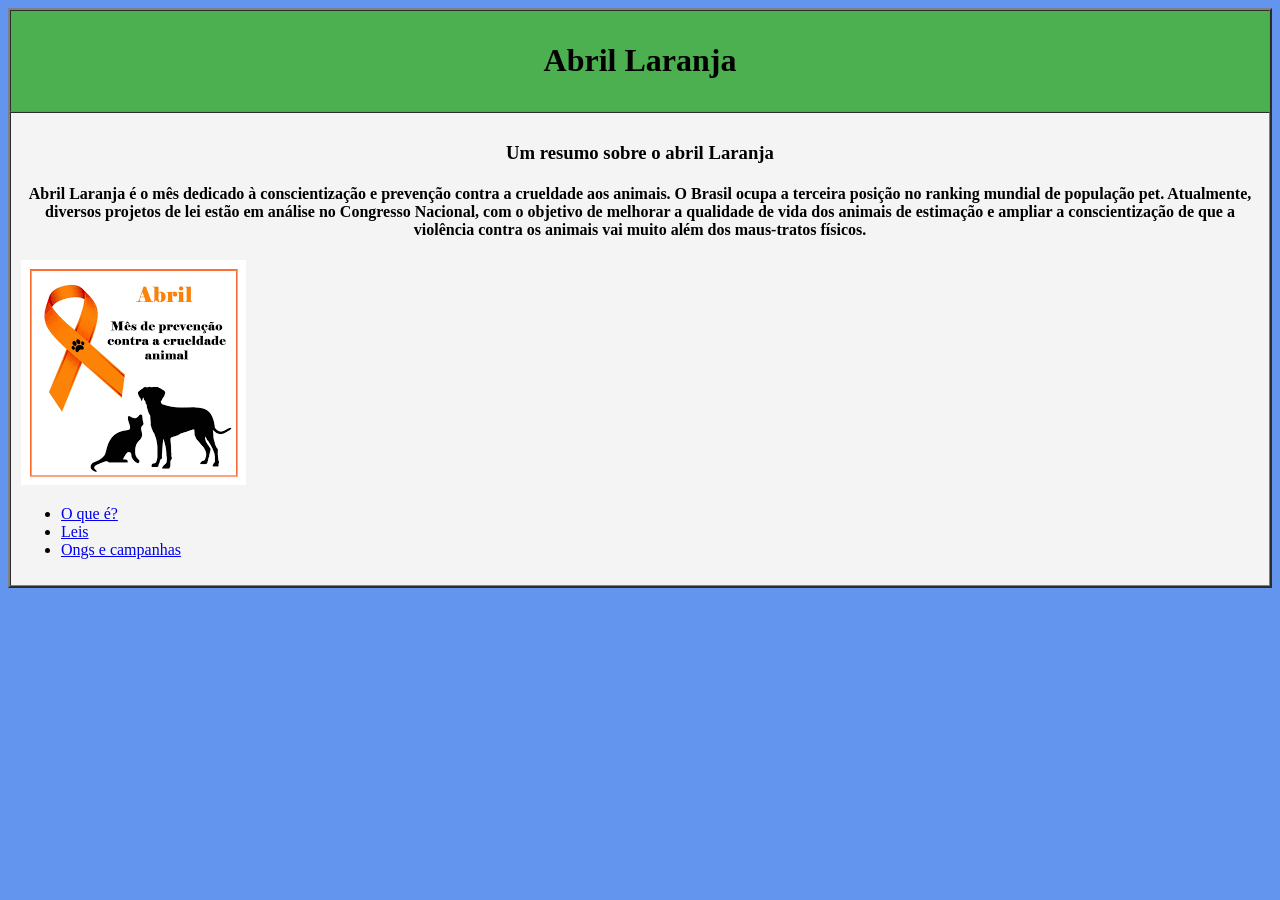
<file: abril laranja/index.html>
<!DOCTYPE html>
<html lang="en">
<head>
    <meta charset="UTF-8">
    <meta name="viewport" content="width=device-width, initial-scale=1.0">
    <title>Abril Laranja</title>
</head>
<body bgcolor="#6395EE">
    <table border="2" width="100%" height="100%" cellspacing="0" cellpadding="10">
        <tr bgcolor="#4CAF50" height="80px">
            <td colspan="2" align="center">
                <h1>Abril Laranja</h1>
            </td>
        </tr>
        <tr height="400px">
            <td width="20%" bgcolor="f4f4f4" valign="top">
                <h3 align="center">Um resumo sobre o abril Laranja</h3>
                <h4 align="center">Abril Laranja é o mês dedicado à conscientização e prevenção contra a crueldade aos animais. O Brasil ocupa a terceira posição no ranking mundial 
                    de população pet. Atualmente, diversos projetos de lei estão em análise no Congresso Nacional, com o objetivo de melhorar a qualidade de vida dos animais de 
                    estimação e ampliar a conscientização de que a violência contra os animais vai muito além dos maus-tratos físicos.
                </h4>
                <img src="download.png" alt="">
                <ul>
                    <li><a href="sobre.html">O que é?</a></li>
                    <li><a href="leis.html">Leis</a></li>
                    <li><a href="ongs.html">Ongs e campanhas</a></li>
                </ul>
            </td>
        </tr>
    </table>
</body>
</html>
</file>
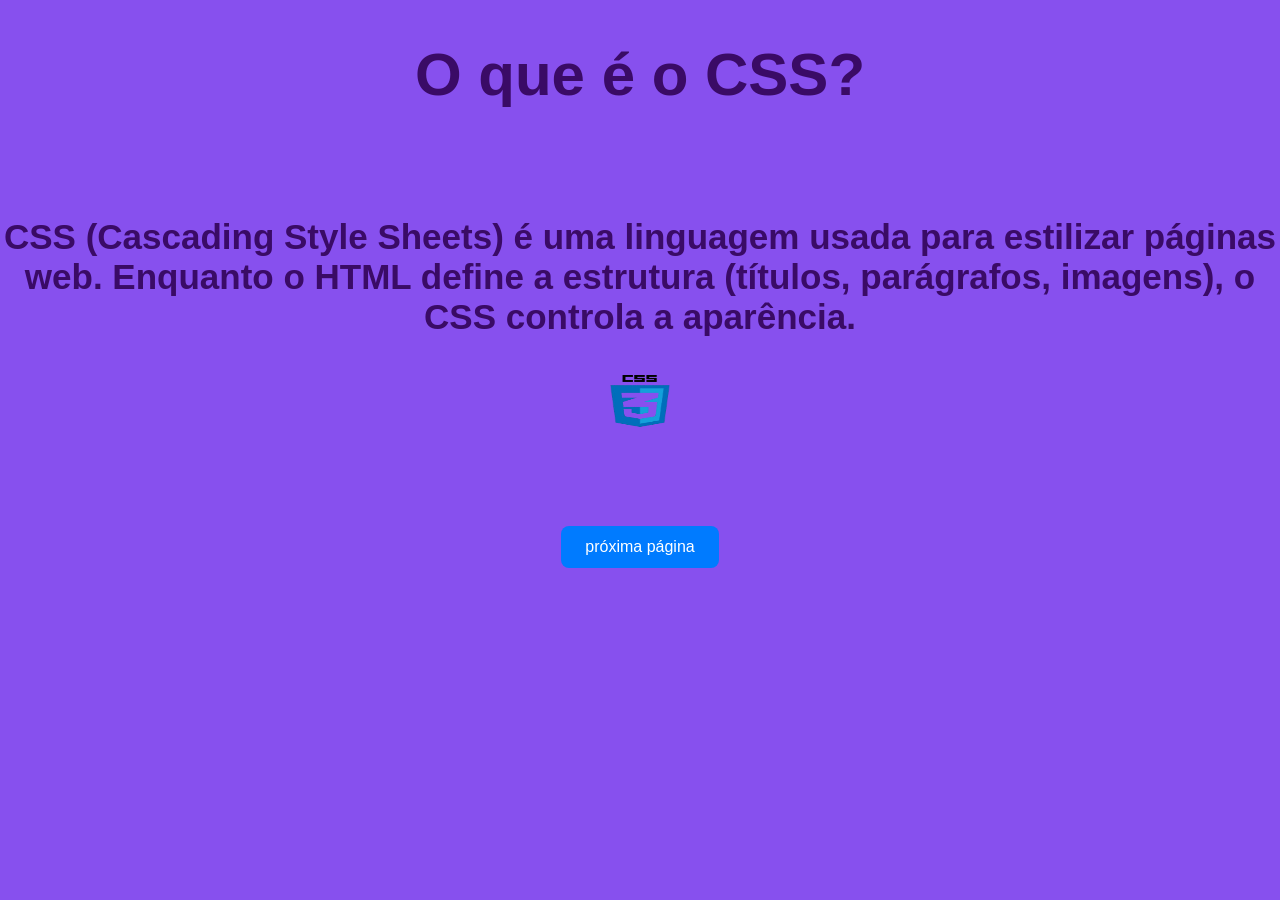
<file: 2BIM/historia-do-css/index.html>
<!DOCTYPE html>
<html lang="pt-br">

<head>
    <meta charset="UTF-8">
    <meta name="viewport" content="width=device-width, initial-scale=1.0">
    <title>Document</title>
    <link rel="stylesheet" href="style.css">
</head>

<body>
    <div class="Titulo">
        <tr>
            <h1 id="Inicial">O que é o CSS?</h1>
        </tr>
    </div>
    <div class="texto">
        <tr>
            <td>
                <h4 id="t1">CSS (Cascading Style Sheets) é uma linguagem usada para estilizar páginas web. Enquanto o HTML define a
                    estrutura (títulos, parágrafos, imagens), o CSS controla a aparência.</h4>
            </td>
        </tr>
    </div><br><br><br>
    <center><div class="imagem">
        <img src="./imagens/css_certo-removebg-preview.png" alt="" height="60px" width="60px">
    </div></center>
    <div class="link">
        <a href="index2.html" class="botao">próxima página</a>
        
    </div>
</body>

</html>
</file>
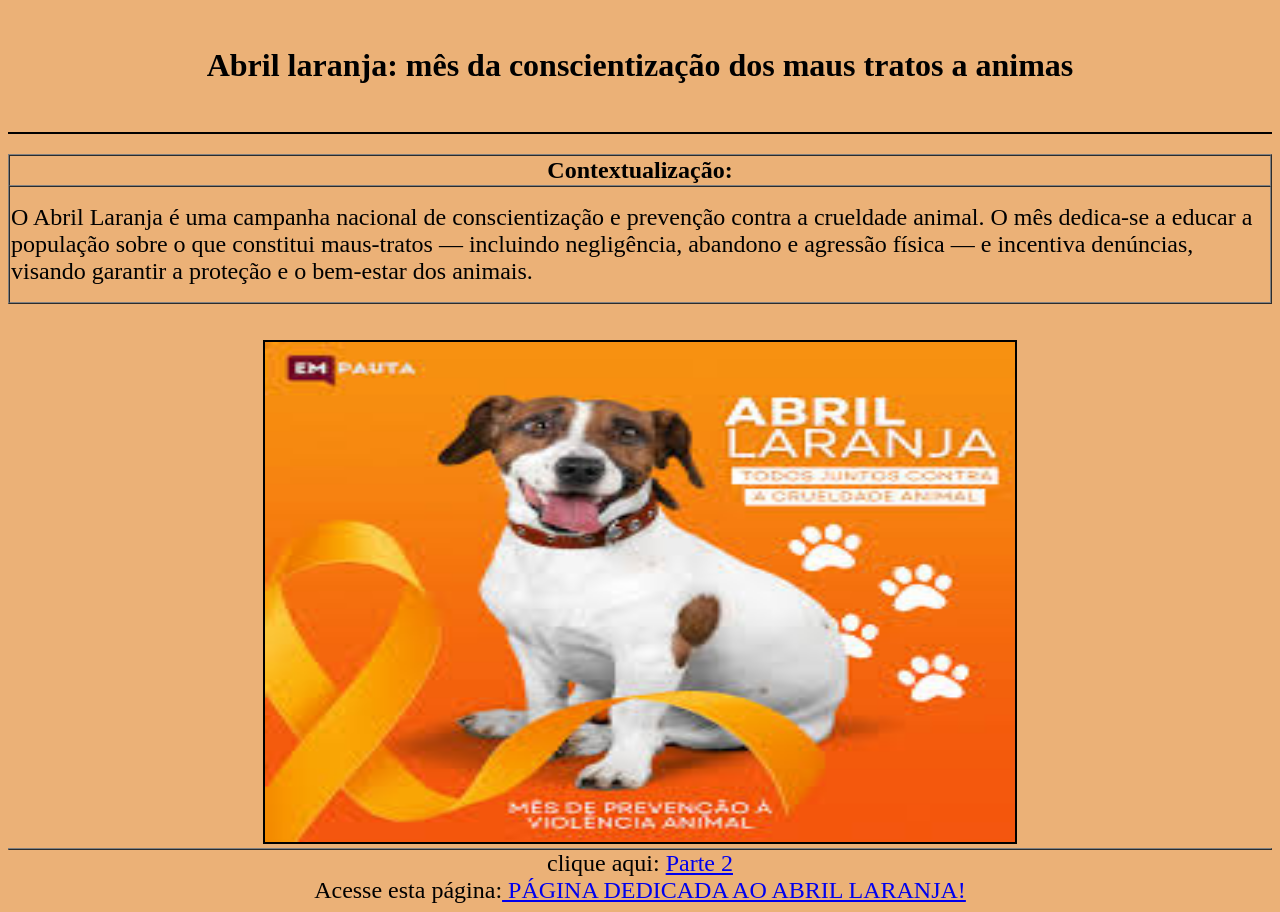
<file: 1-bimestre/html/abril laranja/index.html>
<!DOCTYPE html>
<html lang="pt-br">

<head>
    <meta charset="UTF-8">
    <meta name="viewport" content="width=device-width, initial-scale=1.0">
    <title></title>
</head>

<body bgcolor="#EBB177">
    <br>
    <h1 text align="center">Abril laranja: mês da conscientização dos maus tratos a animas</h1> <br>
    <hr color="black">
    <center>
        <table width="100%" height="100%" border="1" cellspacing="0" cellspadding="10">
            <tr>
                <h2>
                    <th colspan="2">
                        <font size="5">Contextualização:
                    </th>
                </h2>
            <tr>
                <td>
                    <p>
                        <font size="5">O Abril Laranja é uma campanha nacional de conscientização e prevenção contra a
                            crueldade
                            animal. O mês
                            dedica-se a educar a população sobre o que constitui maus-tratos — incluindo negligência,
                            abandono e
                            agressão física — e incentiva denúncias, visando garantir a proteção e o bem-estar dos
                            animais.
                    </p>
                </td>
            </tr>
        </table><br><br>
        
        
       
        
        <table width="100%" height="100%" border="1" cellspacing="0" cellspadding="10">
            <tr>
                <img src="./img/cachorro abril laranja.jfif" alt="" width="750px" height="500px" border="2">
            </tr>
        </table>
        <center><font size="5">clique aqui: <a href="index2.html">Parte 2</a></center>
        <font size="5"> Acesse esta página:<a
                href="https://saude.abril.com.br/vida-animal/abril-laranja-busca-conscientizar-sobre-a-crueldade-contra-animais/?utm_source=chatgpt.com">
                PÁGINA DEDICADA AO ABRIL LARANJA!</a>
    </center>
    
</body>

</html>
</file>
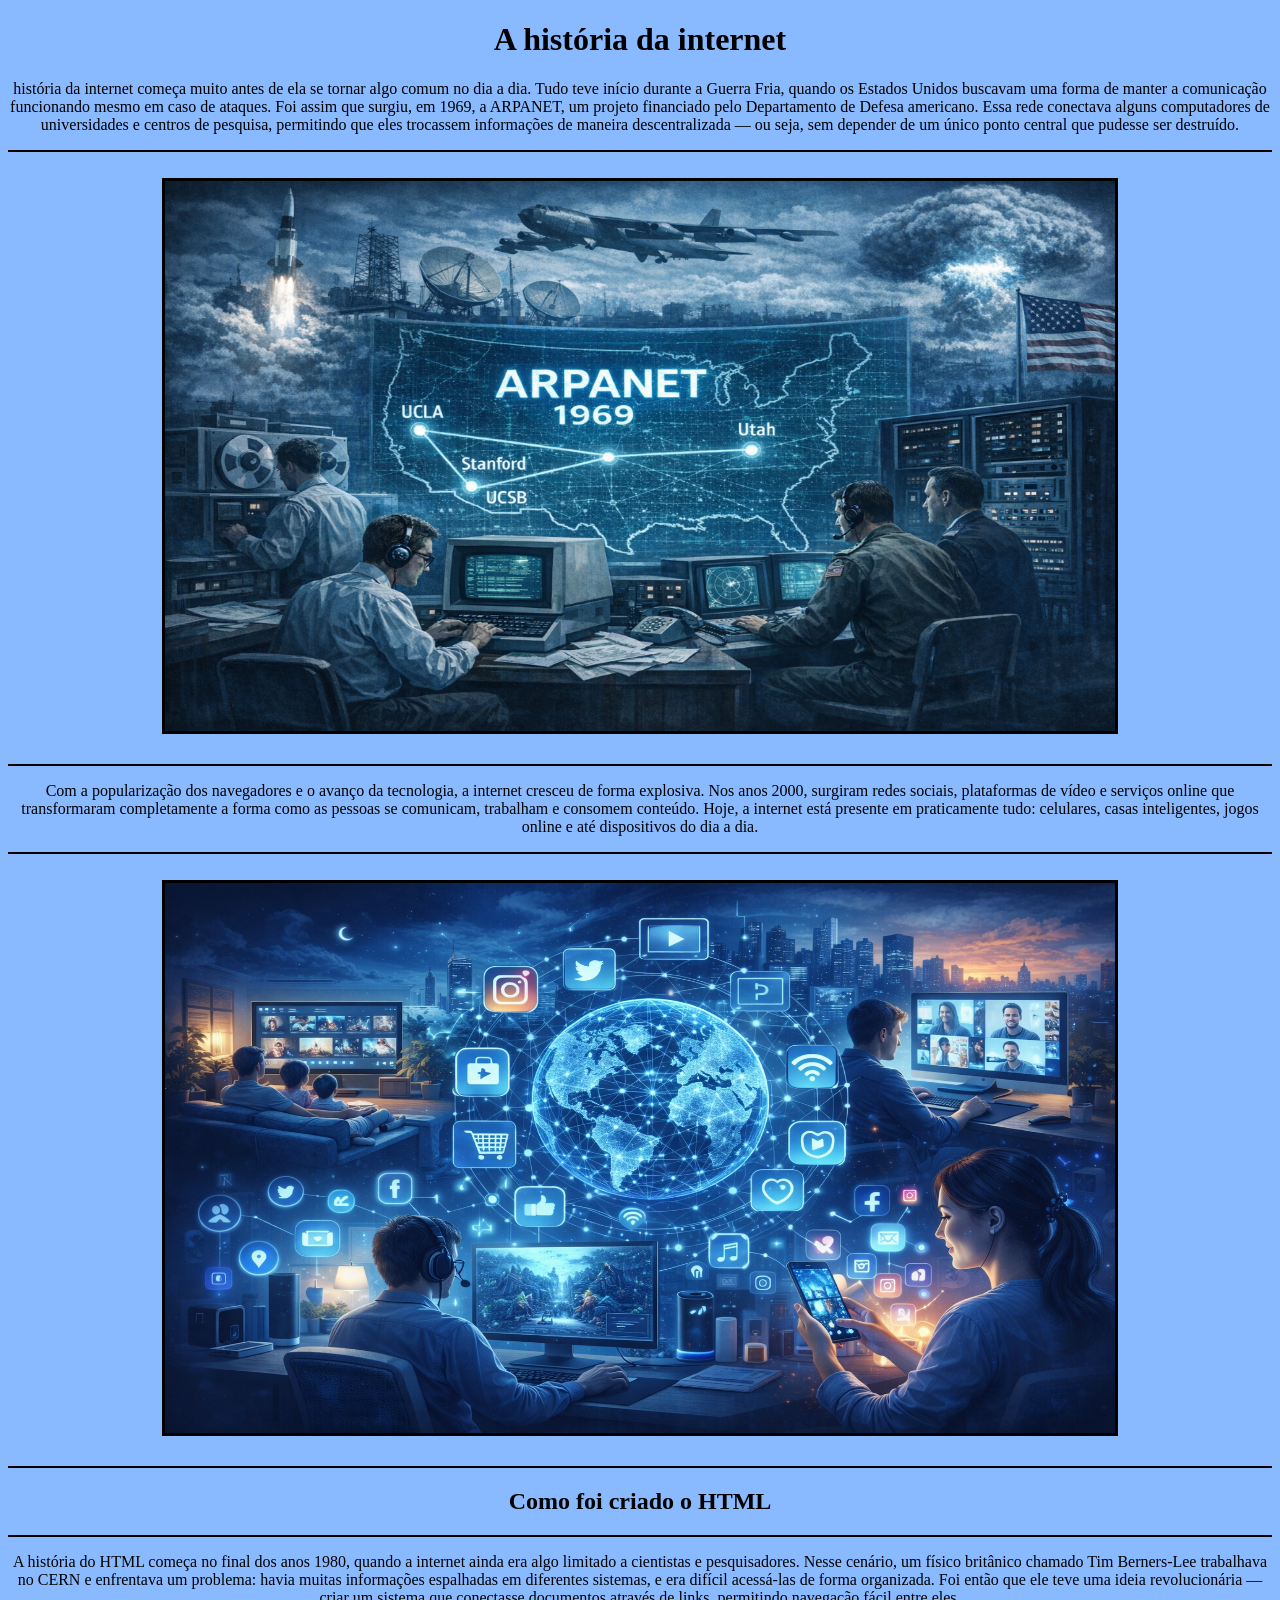
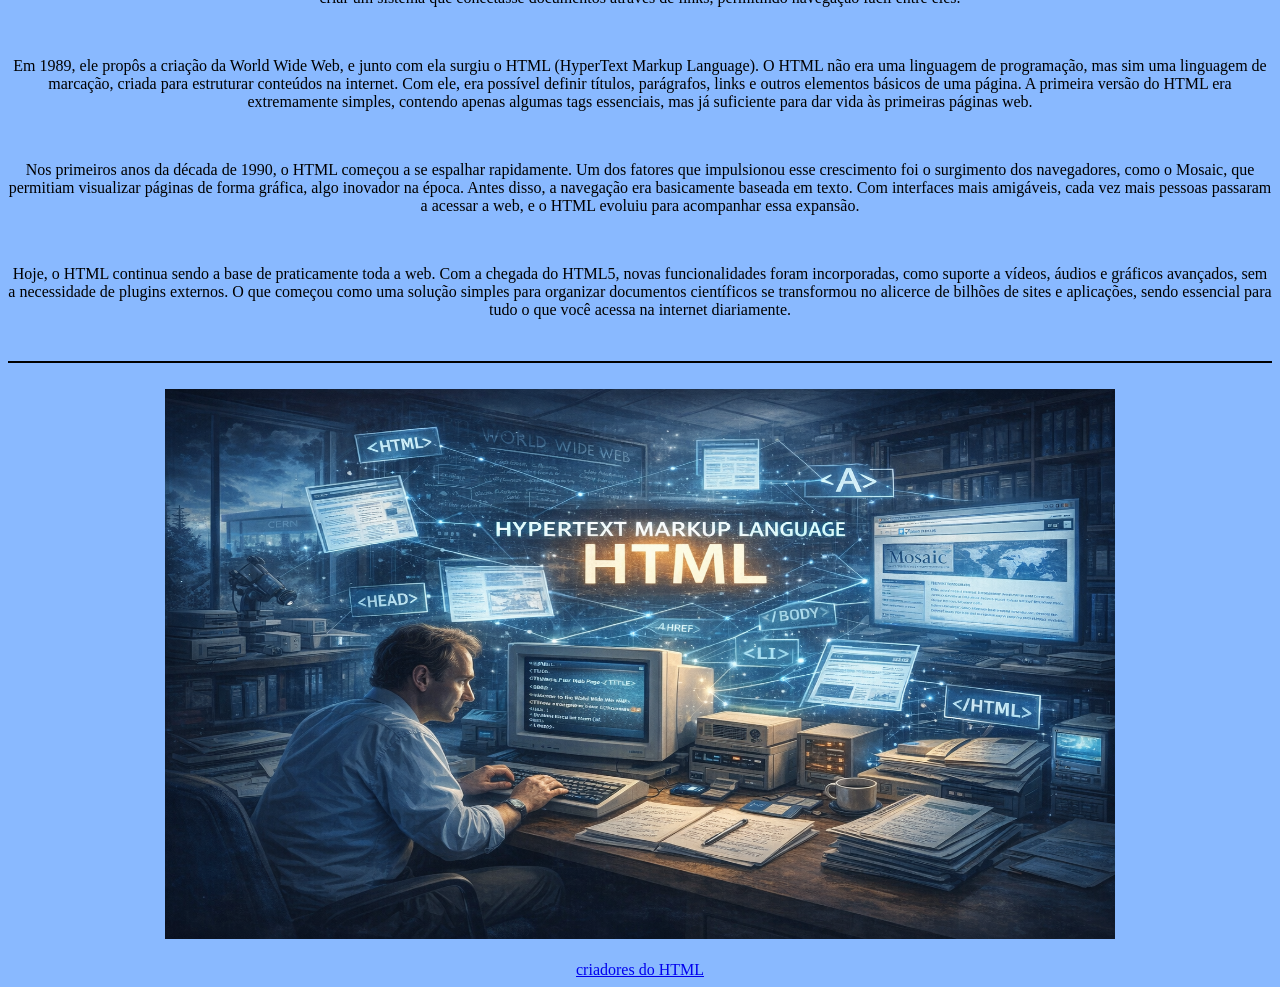
<file: 1-bimestre/html/história html e internet/index.html>
<!DOCTYPE html>
<html lang="pt-br">
<head>
    <meta charset="UTF-8">
    <meta name="viewport" content="width=device-width, initial-scale=1.0">
    <title>história da internet</title>
</head>
<center><body bgcolor="#89B9FF">
    <center><h1><font face="Arial Black"> A história da internet</font></h1></center>
    <center><p><font face="Segoe UI"> história da internet começa muito antes de ela se tornar algo comum no dia a dia. Tudo teve início durante a Guerra Fria, quando os Estados Unidos buscavam uma forma de manter a comunicação funcionando mesmo em caso de ataques. Foi assim que surgiu, em 1969, a ARPANET, um projeto financiado pelo Departamento de Defesa americano. Essa rede conectava alguns computadores de universidades e centros de pesquisa, permitindo que eles trocassem informações de maneira descentralizada — ou seja, sem depender de um único ponto central que pudesse ser destruído.</font></p></center>
    <hr color="Black">
    <br><center><img src="./imagens/internet1.png" alt="" width="950px" height="550px" border="3"></center><br>
    <hr color="Black">
    <center><p><font face="segoe UI"> Com a popularização dos navegadores e o avanço da tecnologia, a internet cresceu de forma explosiva. Nos anos 2000, surgiram redes sociais, plataformas de vídeo e serviços online que transformaram completamente a forma como as pessoas se comunicam, trabalham e consomem conteúdo. Hoje, a internet está presente em praticamente tudo: celulares, casas inteligentes, jogos online e até dispositivos do dia a dia.</font></p></center>
    <hr color="Black">
    <br><center><img src="./imagens/internet2.png" alt="" width="950px" height="550px" border="3"></center><br><hr color="Black">   
    <center><h2>Como foi criado o HTML</h2></center><hr color="Black">
    <center><p><font face="segoe UI"> A história do HTML começa no final dos anos 1980, quando a internet ainda era algo limitado a cientistas e pesquisadores. Nesse cenário, um físico britânico chamado Tim Berners-Lee trabalhava no CERN e enfrentava um problema: havia muitas informações espalhadas em diferentes sistemas, e era difícil acessá-las de forma organizada. Foi então que ele teve uma ideia revolucionária — criar um sistema que conectasse documentos através de links, permitindo navegação fácil entre eles.</font></p></center><br>
    <center><p><font face="segoe UI">Em 1989, ele propôs a criação da World Wide Web, e junto com ela surgiu o HTML (HyperText Markup Language). O HTML não era uma linguagem de programação, mas sim uma linguagem de marcação, criada para estruturar conteúdos na internet. Com ele, era possível definir títulos, parágrafos, links e outros elementos básicos de uma página. A primeira versão do HTML era extremamente simples, contendo apenas algumas tags essenciais, mas já suficiente para dar vida às primeiras páginas web.</font></p></center><br>
    <center><p><font face="segoe UI">Nos primeiros anos da década de 1990, o HTML começou a se espalhar rapidamente. Um dos fatores que impulsionou esse crescimento foi o surgimento dos navegadores, como o Mosaic, que permitiam visualizar páginas de forma gráfica, algo inovador na época. Antes disso, a navegação era basicamente baseada em texto. Com interfaces mais amigáveis, cada vez mais pessoas passaram a acessar a web, e o HTML evoluiu para acompanhar essa expansão.</font></p></center><br>
    <center><p><font face="segoe UI">Hoje, o HTML continua sendo a base de praticamente toda a web. Com a chegada do HTML5, novas funcionalidades foram incorporadas, como suporte a vídeos, áudios e gráficos avançados, sem a necessidade de plugins externos. O que começou como uma solução simples para organizar documentos científicos se transformou no alicerce de bilhões de sites e aplicações, sendo essencial para tudo o que você acessa na internet diariamente.</font></p></center><br><hr color="Black">
    <br><center><img src="./imagens/internet3.png" alt="" width="950px" height="550px"></center><br>
    <a href="index2.html">criadores do HTML</a></center>
</body>
</html>
</file>
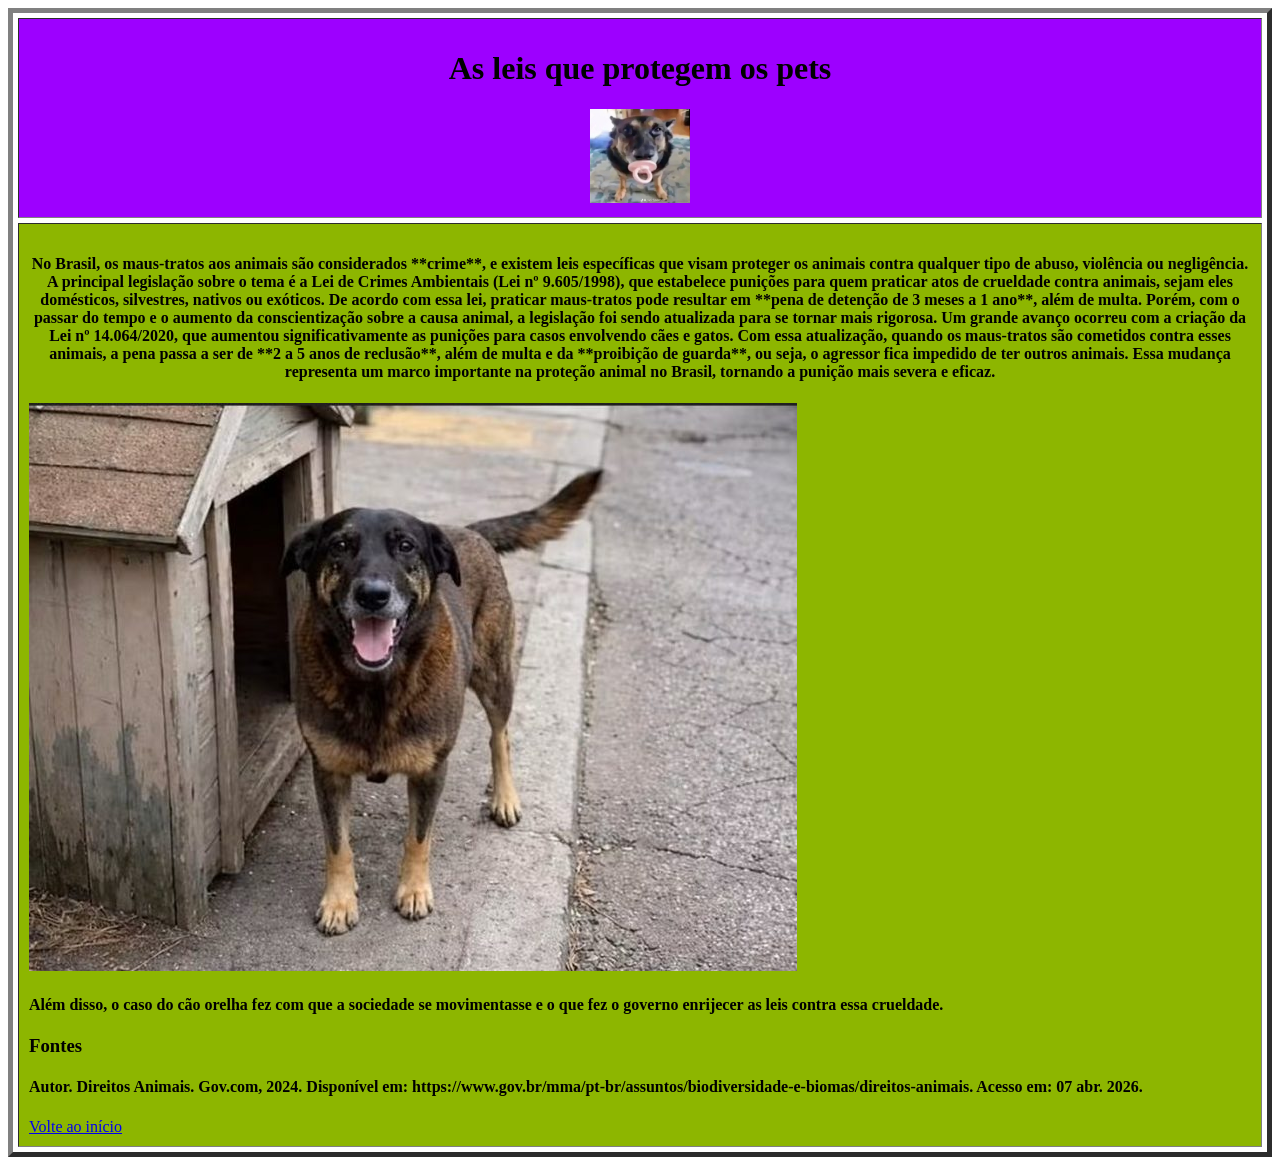
<file: abril laranja/leis.html>
<!DOCTYPE html>
<html lang="en">
<head>
    <meta charset="UTF-8">
    <meta name="viewport" content="width=device-width, initial-scale=1.0">
    <title>Leis</title>
</head>
<body>
    <table heigth="100%" width="100%" border="5" cellspacing="5" cellpadding="10">
        <tr bgcolor="#9D00FF" heigth="50px">
            <td colspan="3" align="center">
                <h1>As leis que protegem os pets</h1>
                <img src="f36bf1ea2b2ecc2970014d5408875488.jpg" alt="" width="100">
            </td>
        </tr>

        <tr bgcolor="#8DB600">
            <td>
                <h4 align="center">No Brasil, os maus-tratos aos animais são considerados **crime**, e existem leis 
                    específicas que visam proteger os animais contra qualquer tipo de abuso, violência ou negligência.
                     A principal legislação sobre o tema é a Lei de Crimes Ambientais (Lei nº 9.605/1998), que 
                     estabelece punições para quem praticar atos de crueldade contra animais, sejam eles domésticos, 
                     silvestres, nativos ou exóticos.

                    De acordo com essa lei, praticar maus-tratos pode resultar em **pena de detenção de 3 meses a 1 ano**, além de multa.
                    Porém, com o passar do tempo e o aumento da conscientização sobre a causa animal, a legislação foi sendo atualizada
                     para se tornar mais rigorosa. Um grande avanço ocorreu com a criação da Lei nº 14.064/2020, que aumentou 
                     significativamente as punições para casos envolvendo cães e gatos.

                    Com essa atualização, quando os maus-tratos são cometidos contra esses animais, a pena passa a ser de **2 a 5 anos 
                    de reclusão**, além de multa e da **proibição de guarda**, ou seja, o agressor fica impedido de ter outros animais. 
                    Essa mudança representa um marco importante na proteção animal no Brasil, tornando a punição mais severa e eficaz.
                </h4>
                <img src="co-orelha-768x568.jpg" alt="Cãozinho orelha que foi agredido e assassinado em 2025">
                <h4>Além disso, o caso do cão orelha fez com que a sociedade se movimentasse e o que fez o governo enrijecer as leis contra essa crueldade.</h4>


                <h3>Fontes</h3>
                <h4>Autor. Direitos Animais. Gov.com, 2024. Disponível em: 
                    https://www.gov.br/mma/pt-br/assuntos/biodiversidade-e-biomas/direitos-animais. 
                    Acesso em: 07 abr. 2026. </h4>
                <a href="index.html">Volte ao início</a>
            </td>
        </tr>
    </table>
</body>
</html>
</file>
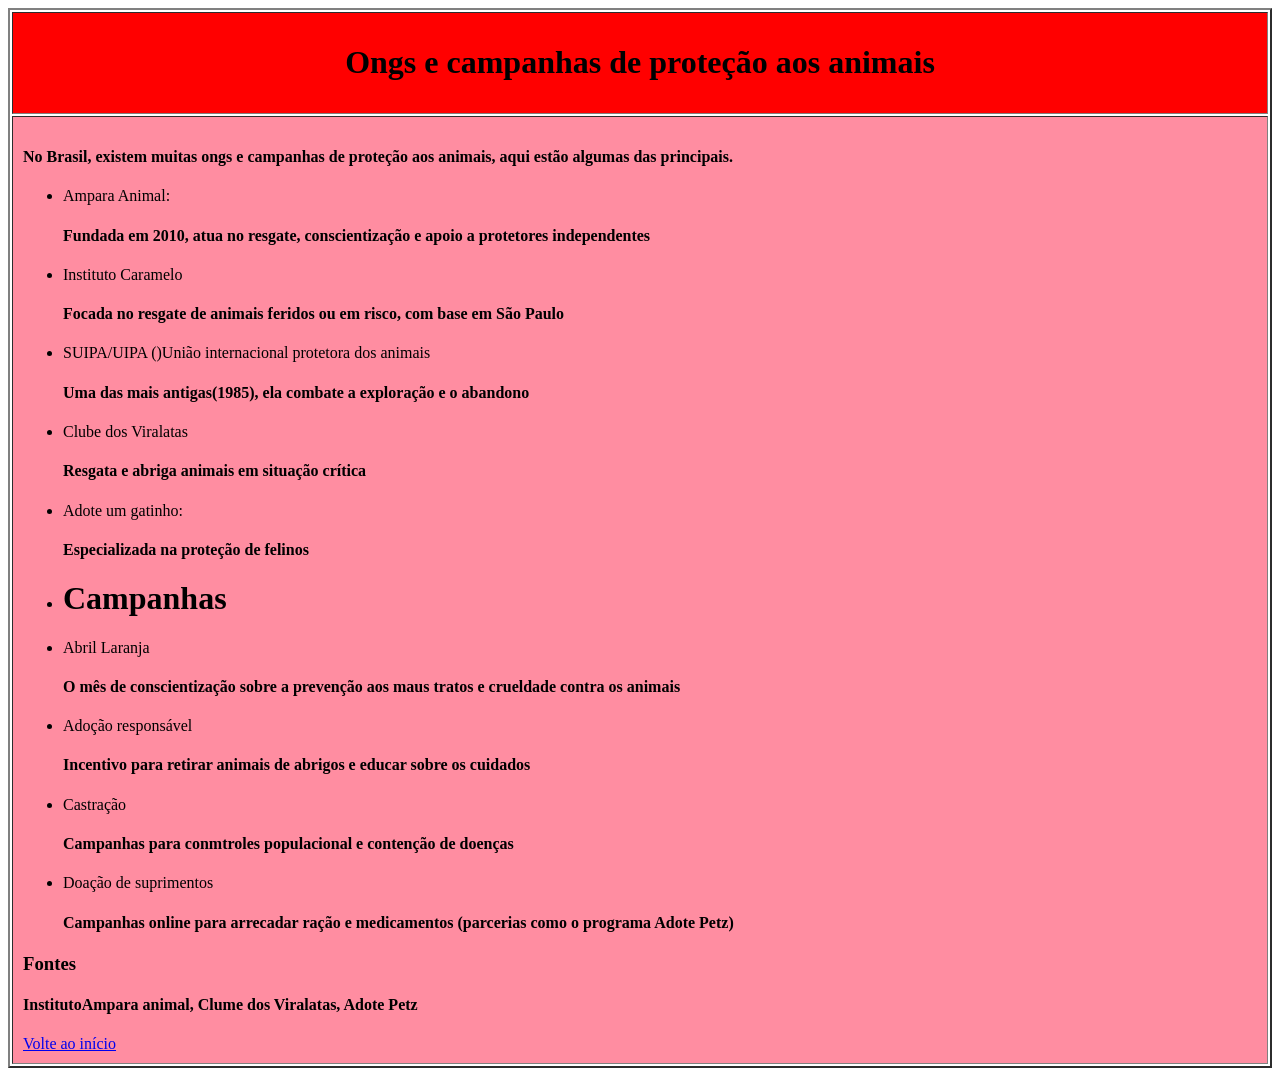
<file: abril laranja/ongs.html>
<!DOCTYPE html>
<html lang="pt-br">
<head>
    <meta charset="UTF-8">
    <meta name="viewport" content="width=device-width, initial-scale=1.0">
    <title>Ongs</title>
</head>
<body>
    <table border="2" height="100%" width="100%" cellspacing="2" cellpadding="10">
        <tr bgcolor="FF0000">
            <td colspan="2" align="center">
                <h1>Ongs e campanhas de proteção aos animais</h1>
            </td>
        </tr>
        <tr bgcolor="#FF8DA1">
            <td>
                <h4>No Brasil, existem muitas ongs e campanhas de proteção aos animais, aqui estão algumas das principais.</h4>
                <ul>
                    <li>Ampara Animal:
                        <h4>Fundada em 2010, atua no resgate, conscientização e apoio a protetores independentes</h4>
                    </li>
                    <li>Instituto Caramelo
                        <h4>Focada no resgate de animais feridos ou em risco, com base em São Paulo</h4>
                    </li>
                    <li>SUIPA/UIPA ()União internacional protetora dos animais
                        <h4>Uma das mais antigas(1985), ela combate a exploração e o abandono</h4>
                    </li>
                    <li>Clube dos Viralatas
                        <h4>Resgata e abriga animais em situação crítica</h4>
                    </li>
                    <li>Adote um gatinho:
                        <h4>Especializada na proteção de felinos</h4>
                    </li>
                </ul>
                <ul>
                    <li><h1>Campanhas</h1></li>
                    <li>Abril Laranja
                        <h4>O mês de conscientização sobre a prevenção aos maus tratos e crueldade contra os animais</h4>
                    </li>
                    <li>Adoção responsável
                        <h4>Incentivo para retirar animais de abrigos e educar sobre os cuidados</h4>
                    </li>
                    <li>Castração
                        <h4>Campanhas para conmtroles populacional e contenção de doenças</h4>
                    </li>
                    <li>Doação de suprimentos
                        <h4>Campanhas online para arrecadar ração e medicamentos (parcerias como o programa Adote Petz)</h4>
                    </li>
                </ul>

                <h3>Fontes</h3>
                <h4>InstitutoAmpara animal, Clume dos Viralatas, Adote Petz</h4>
                <a href="index.html">Volte ao início</a>
            </td>
        </tr>
    </table>
</body>
</html>
</file>
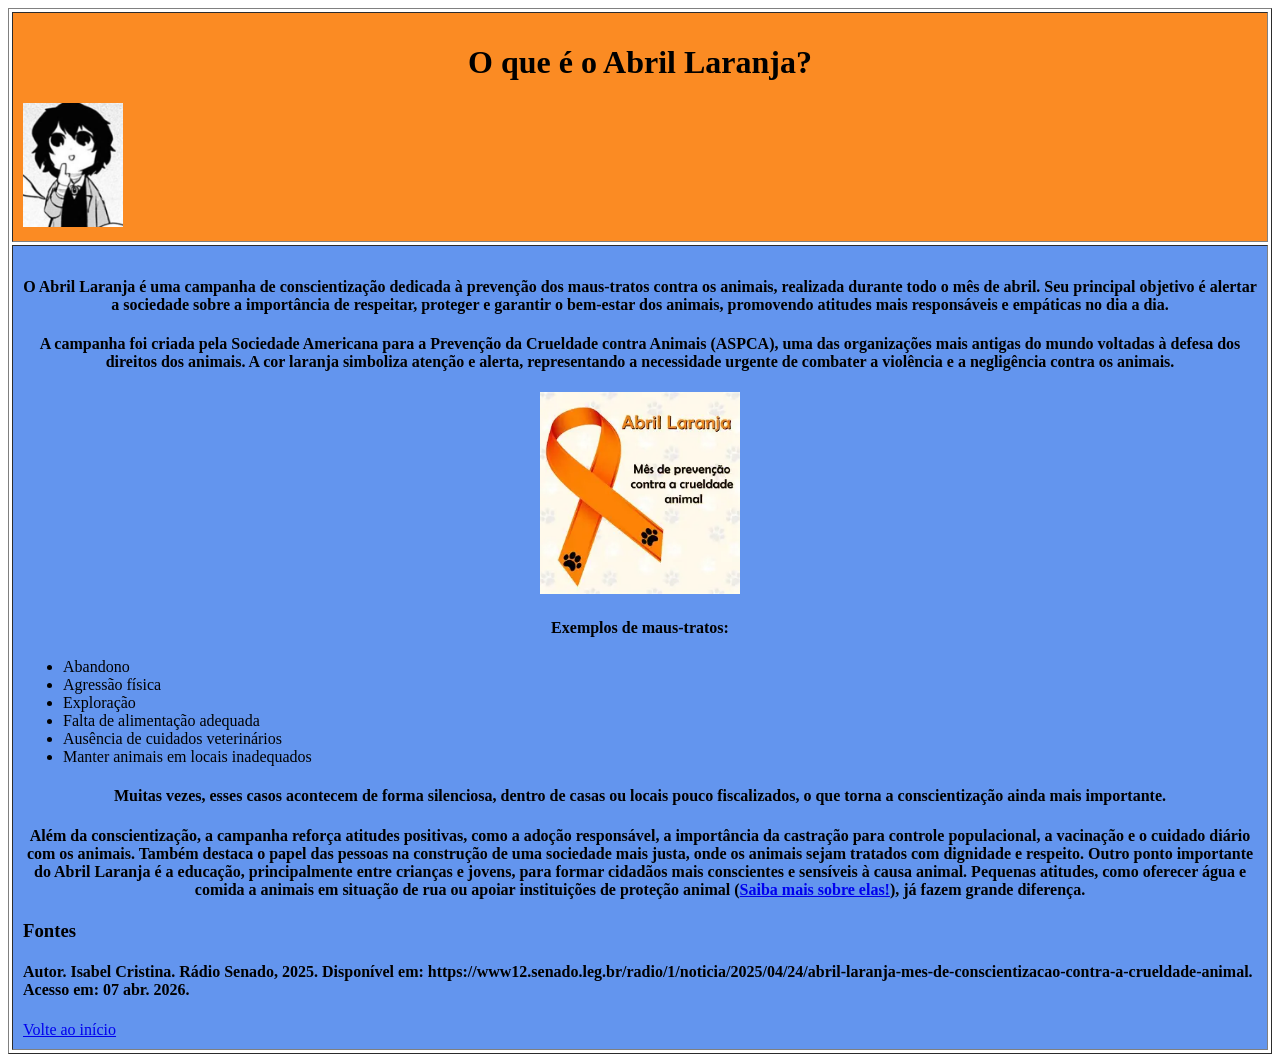
<file: abril laranja/sobre.html>
<!DOCTYPE html>
<html lang="pt-br">
<head>
    <meta charset="UTF-8">
    <meta name="viewport" content="width=device-width, initial-scale=1.0">
    <title>O que é o Abril Laranja?</title>
</head>
<body>
    <table border="1" width="100%" cellspacing="3" cellpadding="10">
        <tr bgcolor="#FB8B23">
            <td>
                <h1 align="center">O que é o Abril Laranja?</h1>
                <img src="WhatsApp Image 2026-04-13 at 21.15.38.jpeg" alt="Imagem sobre Abril Laranja" width="100">
            </td>
        </tr>

        <tr bgcolor="#6395EE">
            <td>
                <h4 align="center">
                    O Abril Laranja é uma campanha de conscientização dedicada à prevenção dos
                    maus-tratos contra os animais, realizada durante todo o mês de abril. Seu principal
                    objetivo é alertar a sociedade sobre a importância de respeitar, proteger e garantir o
                    bem-estar dos animais, promovendo atitudes mais responsáveis e empáticas no dia a dia.
                </h4>

                <h4 align="center">
                    A campanha foi criada pela Sociedade Americana para a Prevenção da Crueldade contra Animais (ASPCA),
                    uma das organizações mais antigas do mundo voltadas à defesa dos direitos dos animais.
                    A cor laranja simboliza atenção e alerta, representando a necessidade urgente de combater
                    a violência e a negligência contra os animais.
                </h4>

                <p align="center">
                    <img src="baixados.webp" alt="Símbolo do Abril Laranja" width="200">
                </p>

                <h4 align="center">Exemplos de maus-tratos:</h4>

                <ul>
                    <li>Abandono</li>
                    <li>Agressão física</li>
                    <li>Exploração</li>
                    <li>Falta de alimentação adequada</li>
                    <li>Ausência de cuidados veterinários</li>
                    <li>Manter animais em locais inadequados</li>
                </ul>

                <h4 align="center">
                    Muitas vezes, esses casos acontecem de forma silenciosa, dentro de casas ou 
                    locais pouco fiscalizados, o que torna a conscientização ainda mais importante.
                </h4>
                <h4 align="center">Além da conscientização, a campanha reforça atitudes positivas, como a adoção 
                    responsável, a importância da castração para controle populacional, a vacinação e o cuidado 
                    diário com os animais. Também destaca o papel das pessoas na construção de uma sociedade mais 
                    justa, onde os animais sejam tratados com dignidade e respeito.

                Outro ponto importante do Abril Laranja é a educação, principalmente entre crianças e jovens, para 
                formar cidadãos mais conscientes e sensíveis à causa animal. Pequenas atitudes, como oferecer água 
                e comida a animais em situação de rua ou apoiar instituições de proteção animal (<a href="ongs.html">Saiba 
                    mais sobre elas!</a>), já fazem grande 
                diferença.</h4>

                <h3>Fontes</h3>
                <h4>Autor. Isabel Cristina. Rádio Senado, 2025. Disponível em: 
                    https://www12.senado.leg.br/radio/1/noticia/2025/04/24/abril-laranja-mes-de-conscientizacao-contra-a-crueldade-animal.
                    Acesso em: 07 abr. 2026. </h4>
                <a href="index.html">Volte ao início</a>
            </td>
        </tr>

    </table>
</body>
</html>
</file>
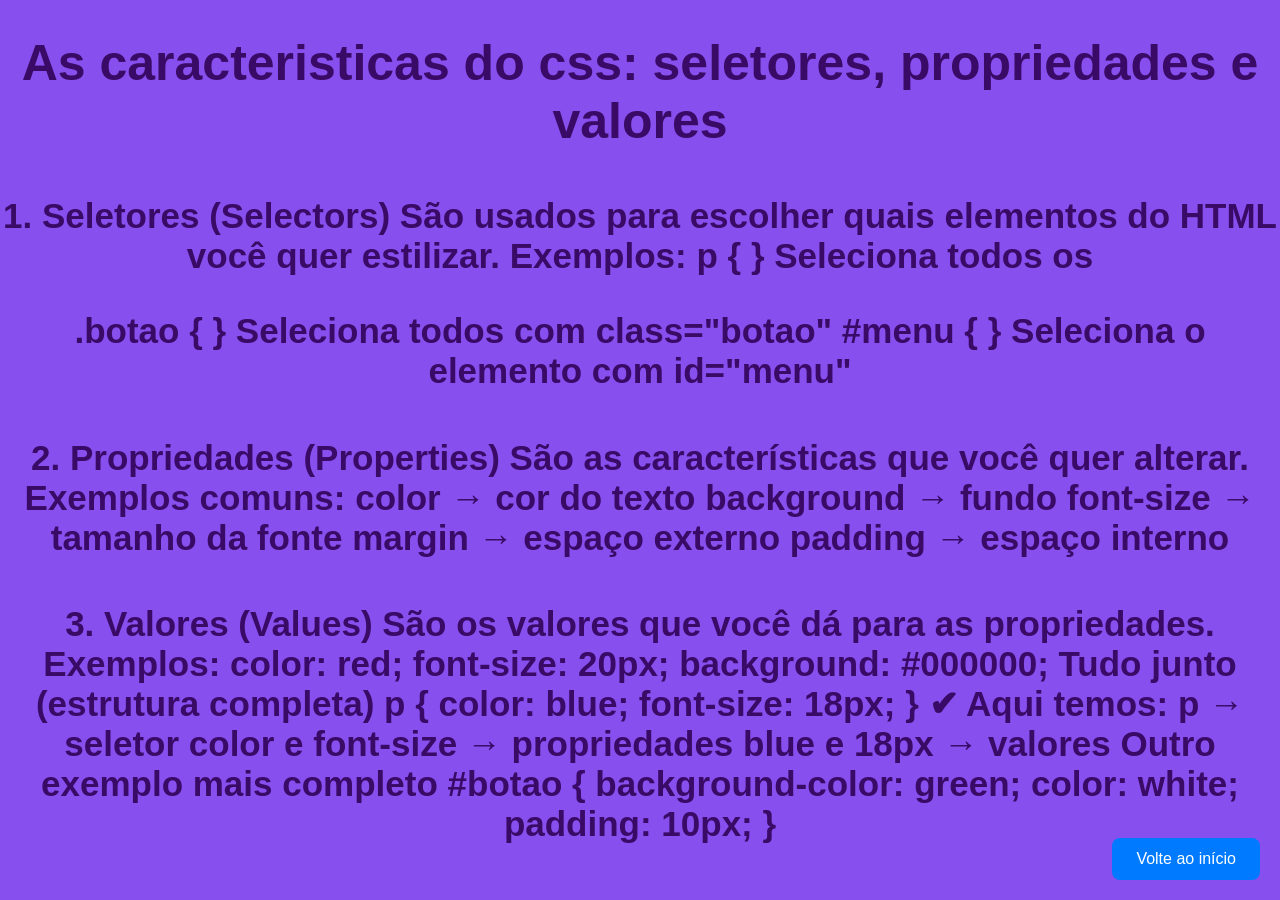
<file: 2BIM/historia-do-css/index2.html>
<!DOCTYPE html>
<html lang="pt-br">

<head>
    <link rel="stylesheet" href="style.css">
    <meta charset="UTF-8">
    <meta name="viewport" content="width=device-width, initial-scale=1.0">
    <title>caracteristicas css</title>
</head>

<body>
    <div class="titulo2">
        <tr>
            <h1>As caracteristicas do css: seletores, propriedades e valores</h1>
        </tr>
    </div>
    <div class="texto">
        <p><tr><h4>1. Seletores (Selectors)
            São usados para escolher quais elementos do HTML você quer estilizar.
            
            Exemplos:
            p { }
            
            Seleciona todos os <p>
            
            .botao { }
            
            Seleciona todos com class="botao"
            
            #menu { }
            
            Seleciona o elemento com id="menu"
        </h4>
           <h4>2. Propriedades (Properties)
            
            São as características que você quer alterar.
            
            Exemplos comuns:
            color → cor do texto
            background → fundo
            font-size → tamanho da fonte
            margin → espaço externo
            padding → espaço interno
        </h4> 
            <h4>3. Valores (Values)
            
            São os valores que você dá para as propriedades.
            
            Exemplos:
            color: red;
            font-size: 20px;
            background: #000000;
            Tudo junto (estrutura completa)
            p {
              color: blue;
              font-size: 18px;
            }
            
            ✔ Aqui temos:
            
            p → seletor
            color e font-size → propriedades
            blue e 18px → valores
            Outro exemplo mais completo
            #botao {
              background-color: green;
              color: white;
              padding: 10px;
            }
            </h4>
            </p>
    </div>
    <div class="link2">
        <a href="index.html" class="botao2">Volte ao início</a>
    </div>
</body>

</html>
</file>
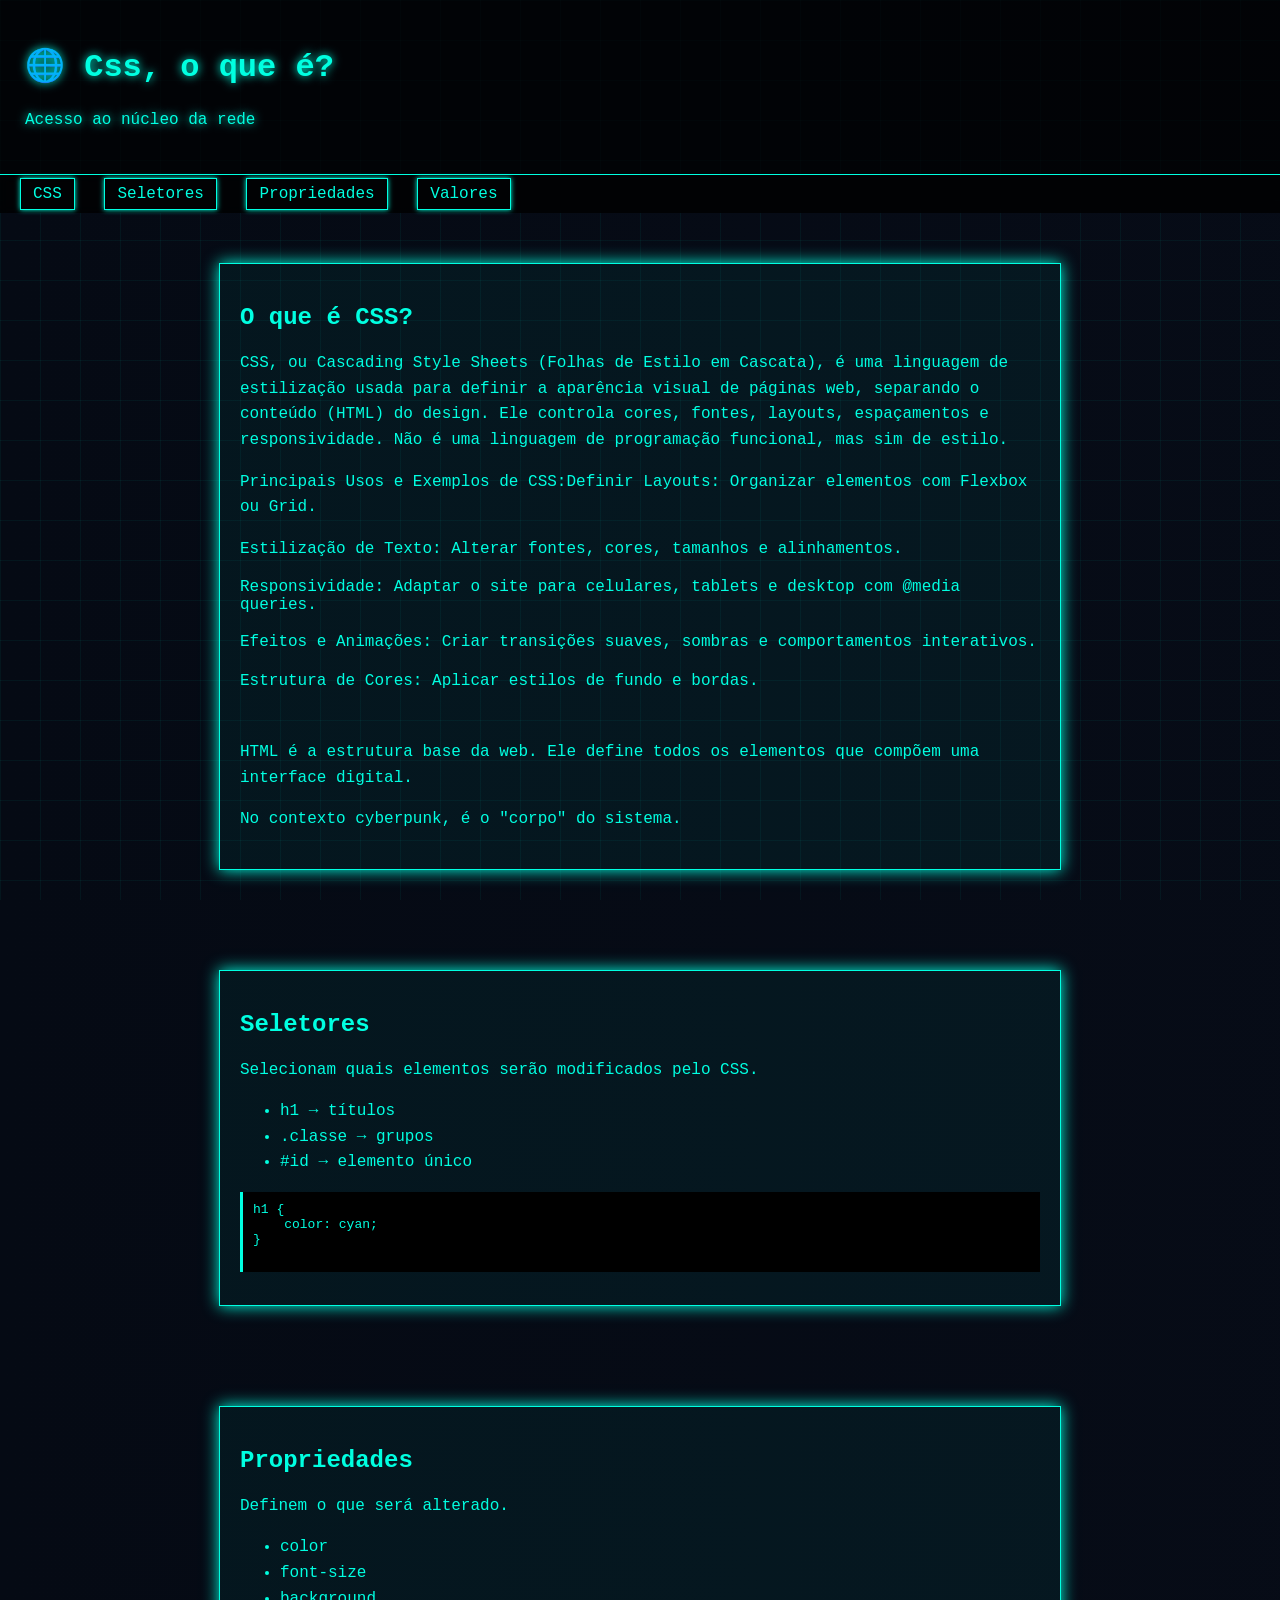
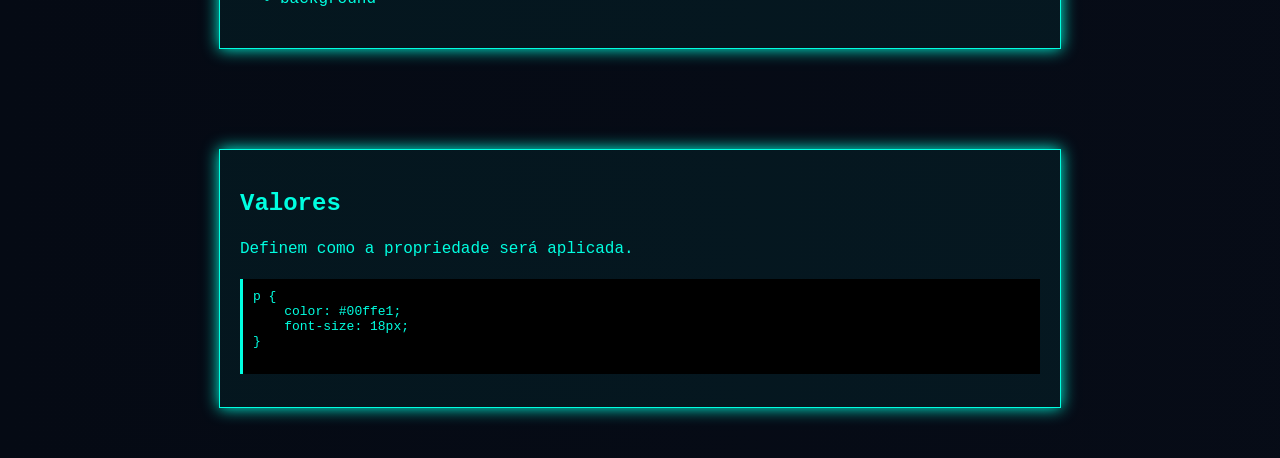
<file: 2°bimestre/cite css/cyberpunkhtml.html>
<!DOCTYPE html>
<html lang="pt-BR">
<head>
<meta charset="UTF-8">
<title>Ghost Web System</title>

<style>
/* FUNDO CYBERPUNK */
body {
    margin: 0;
    font-family: 'Courier New', monospace;
    background: linear-gradient(270deg, #020617, #0a0f1c, #050a14);
    background-size: 600% 600%;
    animation: bgMove 10s infinite alternate;
    color: #00ffe1;
}

@keyframes bgMove {
    0% { background-position: left; }
    100% { background-position: right; }
}

/* GRID DIGITAL */
body::before {
    content: "";
    position: fixed;
    width: 100%;
    height: 100%;
    background-image: linear-gradient(rgba(0,255,225,0.05) 1px, transparent 1px),
                      linear-gradient(90deg, rgba(0,255,225,0.05) 1px, transparent 1px);
    background-size: 40px 40px;
    z-index: -1;
}

/* HEADER */
header {
    text-align: ;
    padding: 25px;
    background: rgba(0,0,0,0.7);
    border-bottom: 1px solid #00ffe1;
    text-shadow: 0 0 10px #00ffe1;
}

/* MENU */
nav {
    text-align: ;
    padding: 10px;
    position: sticky;
    top: 0;
    background: rgba(0,0,0,0.8);
    backdrop-filter: blur(5px);
}

nav a {
    color: #00ffe1;
    margin: 10px;
    text-decoration: none;
    border: 1px solid #00ffe1;
    padding: 6px 12px;
    transition: 0.3s;
    box-shadow: 0 0 5px #00ffe1;
}

nav a:hover {
    background: #00ffe1;
    color: black;
    box-shadow: 0 0 15px #00ffe1;
}

/* SEÇÕES */
section {
    padding: 50px 20px;
}

/* CARDS */
.card {
    background: rgba(0, 255, 225, 0.05);
    padding: 20px;
    border: 1px solid #00ffe1;
    box-shadow: 0 0 15px #00ffe1;
    max-width: 800px;
    margin: auto;
    transition: 0.3s;
}

.card:hover {
    transform: scale(1.02);
    box-shadow: 0 0 25px #00ffe1;
}

/* TÍTULOS */
h1, h2 {
    text-align:;
}

/* CÓDIGO */
pre {
    background: black;
    padding: 10px;
    border-left: 3px solid #00ffe1;
    overflow-x: auto;
}

/* TEXTO */
p, li {
    line-height: 1.6;
}

ul {
    margin-top: 10px;
}
</style>
</head>

<body>

<header>
    <h1>🌐 Css, o que é?</h1>
    <p>Acesso ao núcleo da rede</p>
</header>

<nav>
    <a href="#html">CSS</a>
    <a href="#seletores">Seletores</a>
    <a href="#propriedades">Propriedades</a>
    <a href="#valores">Valores</a>
</nav>

<section id="html">
    <div class="card">
        <h2> O que é CSS?</h2>
        <p>
            <p> CSS, ou Cascading Style Sheets (Folhas de Estilo em Cascata), é uma linguagem de estilização usada para definir a aparência visual de páginas web, separando o conteúdo (HTML) do design. Ele controla cores, fontes, layouts, espaçamentos e responsividade. Não é uma linguagem de programação funcional, mas sim de estilo. </p> <p>Principais Usos e Exemplos de CSS:Definir Layouts: Organizar elementos com Flexbox ou Grid. </p> <p>Estilização de Texto: Alterar fontes, cores, tamanhos e alinhamentos. </p> Responsividade: Adaptar o site para celulares, tablets e desktop com @media queries.</p><p> Efeitos e Animações: Criar transições suaves, sombras e comportamentos interativos.</p>Estrutura de Cores: Aplicar estilos de fundo e bordas.</p> <br>
           <p> HTML é a estrutura base da web. Ele define todos os elementos
            que compõem uma interface digital.</p>
        
        <p>
            No contexto cyberpunk, é o "corpo" do sistema.
        </p>
    </div>
</section>

<section id="seletores">
    <div class="card">
        <h2> Seletores</h2>
        <p>Selecionam quais elementos serão modificados pelo CSS.</p>
        <ul>
            <li>h1 → títulos</li>
            <li>.classe → grupos</li>
            <li>#id → elemento único</li>
        </ul>

        <pre>
h1 {
    color: cyan;
}
        </pre>
    </div>
</section>

<section id="propriedades">
    <div class="card">
        <h2> Propriedades</h2>
        <p>Definem o que será alterado.</p>
        <ul>
            <li>color</li>
            <li>font-size</li>
            <li>background</li>
        </ul>
    </div>
</section>

<section id="valores">
    <div class="card">
        <h2> Valores</h2>
        <p>Definem como a propriedade será aplicada.</p>

        <pre>
p {
    color: #00ffe1;
    font-size: 18px;
}
        </pre>
    </div>
</section>

</body>
</html>
</file>
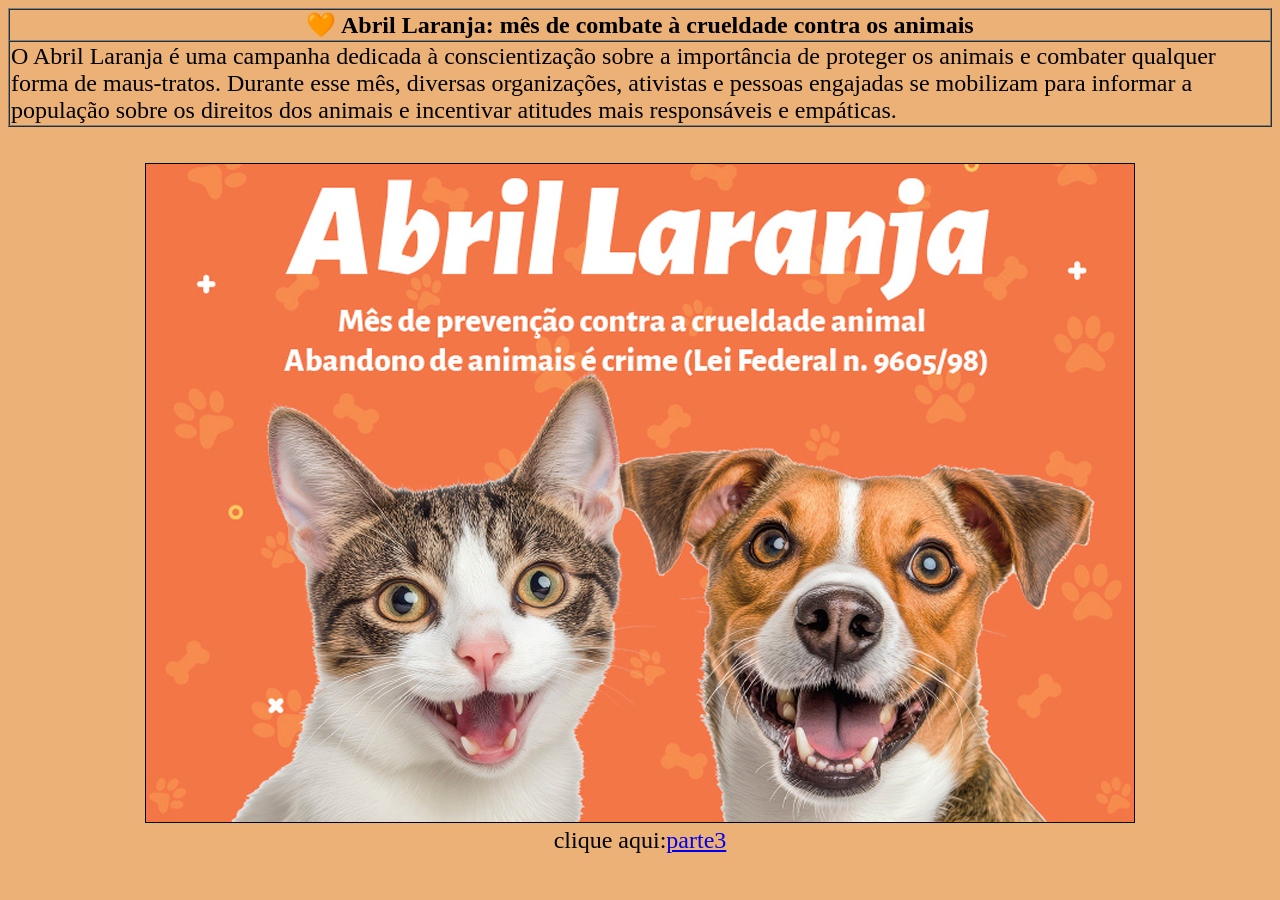
<file: 1-bimestre/html/abril laranja/index2.html>
<!DOCTYPE html>
<html lang="pt-br">
<head>
    <meta charset="UTF-8">
    <meta name="viewport" content="width=device-width, initial-scale=1.0">
    <title>parte 2 abril laranja</title>
</head>
<body bgcolor="#EBB177">
     <table width="100%" height="100%" border="1" cellspacing="0" cellspadding="10">
            <tr>
                <th colspan="2">
                    <font size="5">🧡 Abril Laranja: mês de combate à crueldade contra os animais
                </th>
            <tr>
                <td>
                    <font size="5"> O Abril Laranja é uma campanha dedicada à conscientização sobre a importância de
                        proteger os animais
                        e combater qualquer forma de maus-tratos. Durante esse mês, diversas organizações, ativistas e
                        pessoas engajadas se mobilizam para informar a população sobre os direitos dos animais e
                        incentivar
                        atitudes mais responsáveis e empáticas.
                </td>
            </tr>
        </table><br><br>
        <center><img src="./img/abril-laranja-ultimas.jpg" alt="" border="1"></center>
       <center><font size="5"> clique aqui:<a href="index3.html">parte3</a></center>
</body>
</html>
</file>
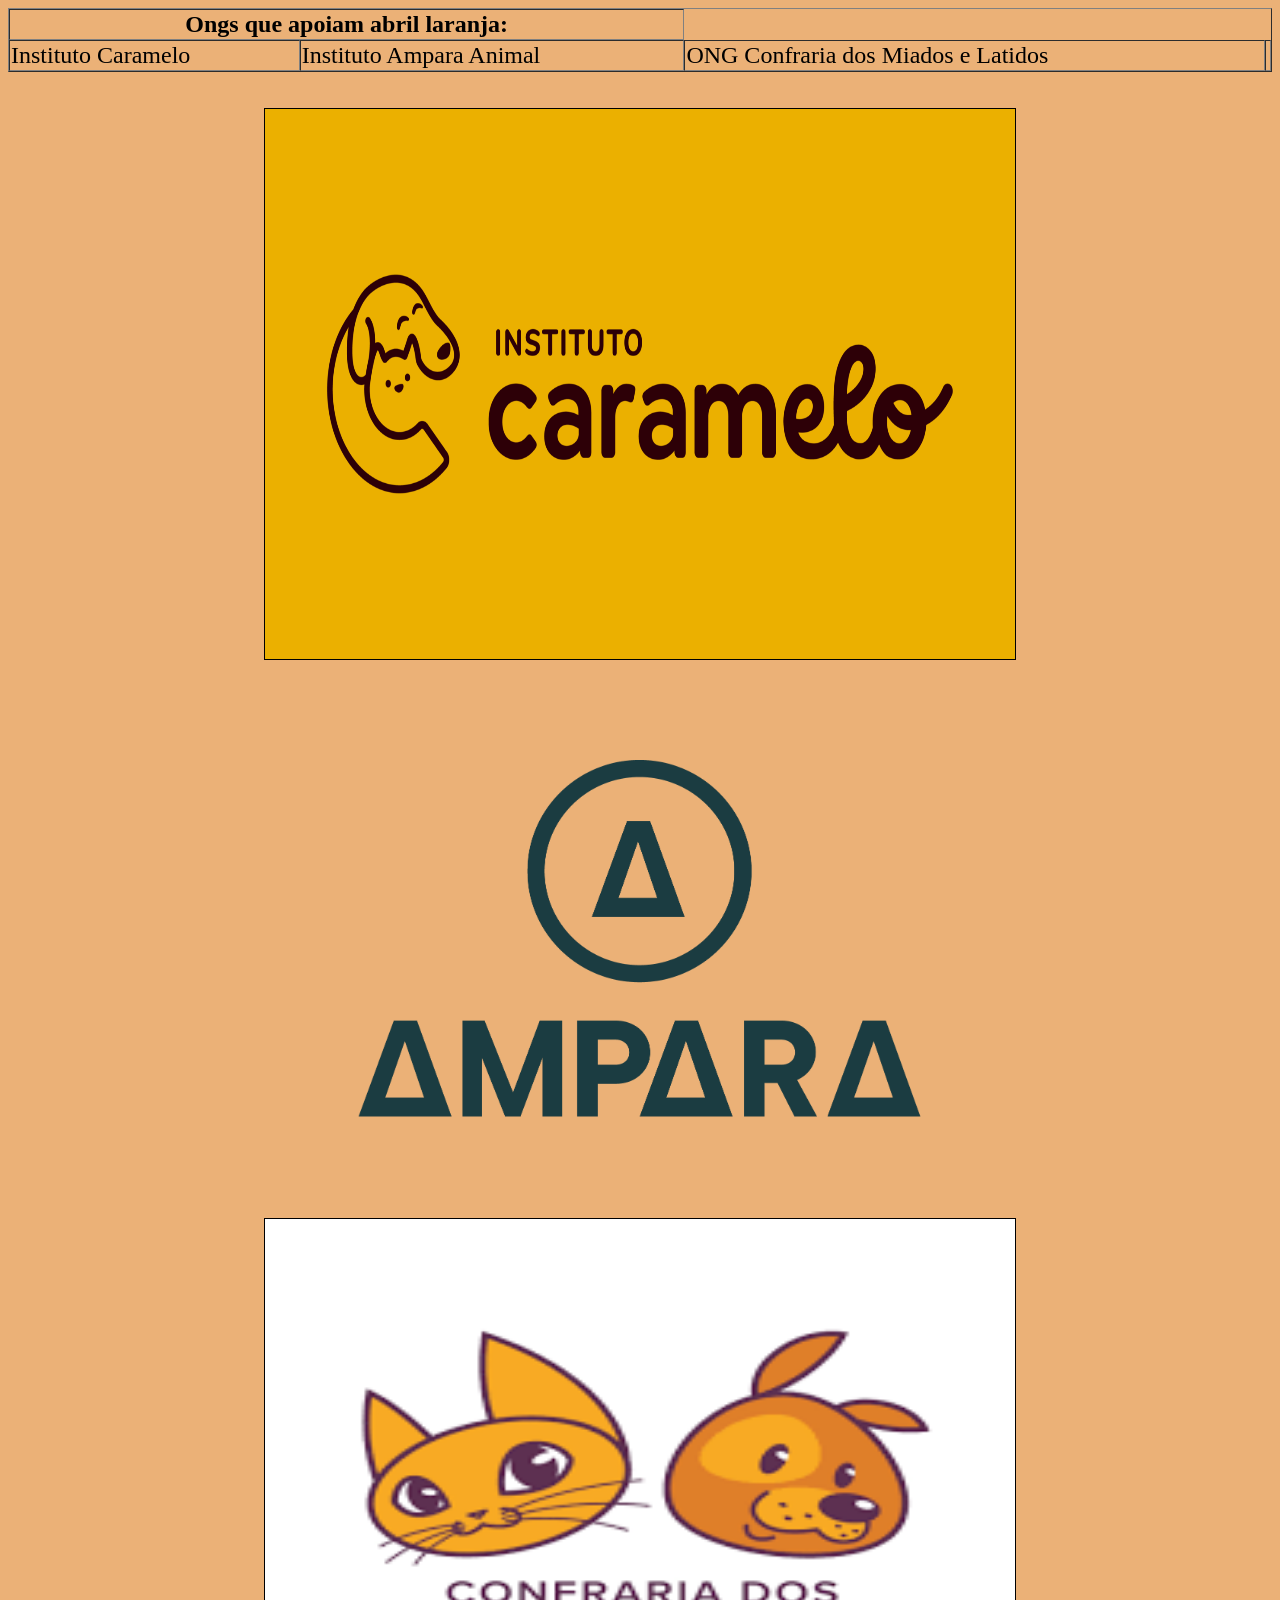
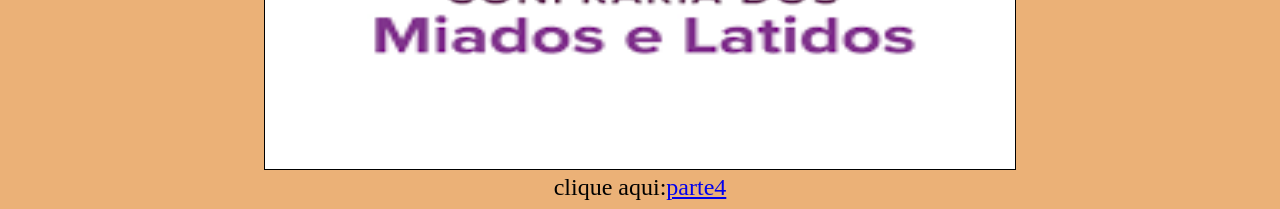
<file: 1-bimestre/html/abril laranja/index3.html>
<!DOCTYPE html>
<html lang="pt-br">
<head>
    <meta charset="UTF-8">
    <meta name="viewport" content="width=device-width, initial-scale=1.0">
    <title>parte3</title>
</head>
<body bgcolor="#EBB177">
    <table width="100%" height="100%" border="1" cellspacing="0" cellspadding="10">
            <tr>
                <th colspan="2">
                    <font size="5">Ongs que apoiam abril laranja:
                </th>
            <tr>
                <td>
                    <font size="5">Instituto Caramelo
                </td>
                <td>
                    <font size="5">Instituto Ampara Animal
                </td>
                <td>
                    <font size="5">ONG Confraria dos Miados e Latidos
                </td>
                <td>

                </td>

               
        </table><br><br>
        <center><img src="./img/ILM-InstitutoCaramel.png" alt="" width="750px" height="550px" border="1"></center>
        <center><img src="./img/c0568d33-18c9-4968-809f-e5bc89dbc796.png" alt="" width="750px" height="550px"></center>
        <center><img src="./img/confraria dos miados e latidos.png" alt="" width="750px" height="550px" border="1"></center>
        <center><font size="5">clique aqui:<a href="index4.html">parte4</a></center>
</body>
</html>
</file>
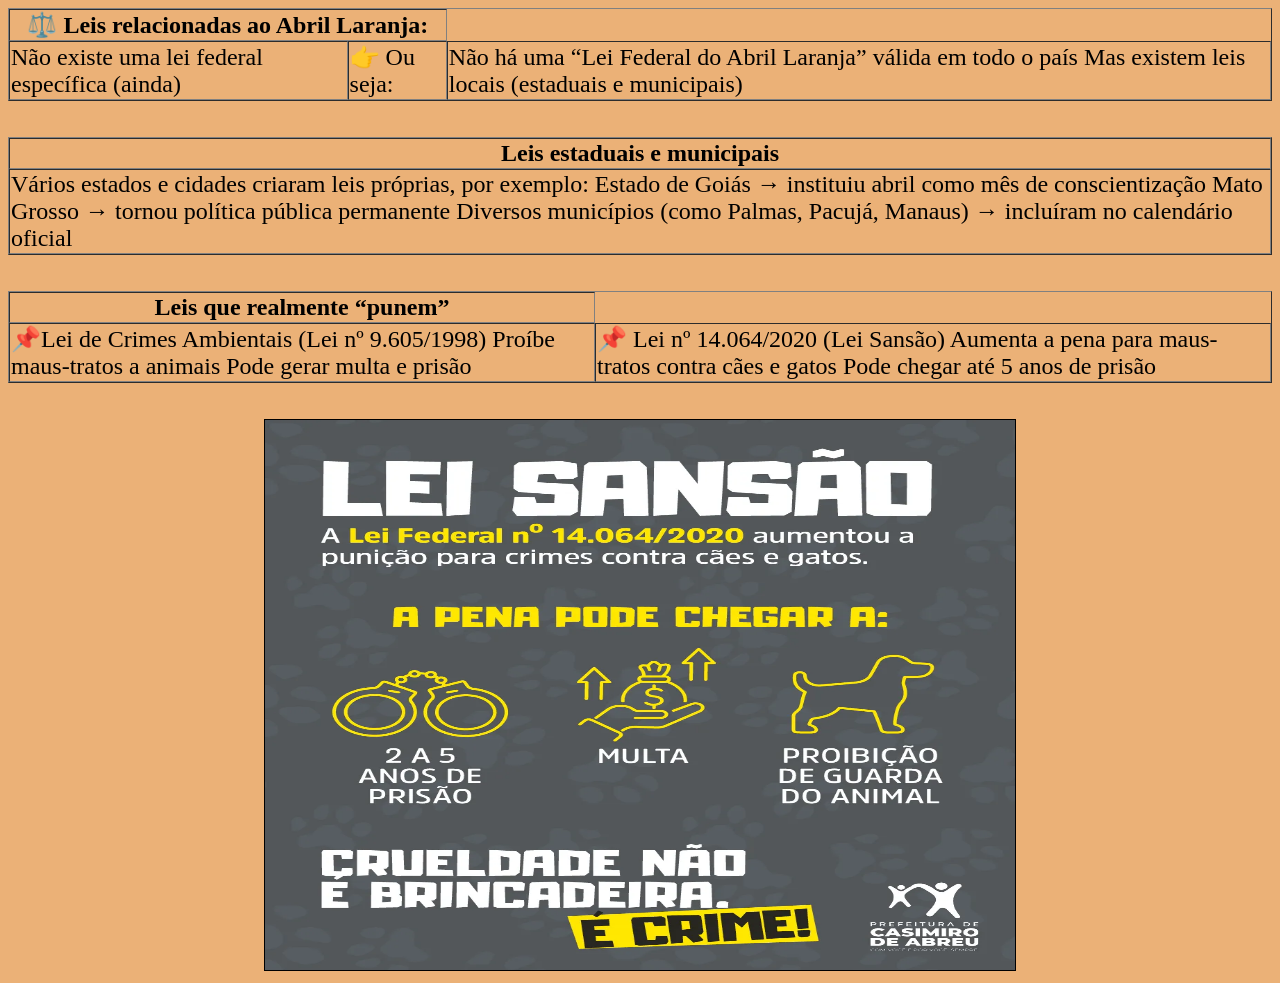
<file: 1-bimestre/html/abril laranja/index4.html>
<!DOCTYPE html>
<html lang="pt-br">
<head>
    <meta charset="UTF-8">
    <meta name="viewport" content="width=device-width, initial-scale=1.0">
    <title>parte4</title>
</head>
<body bgcolor="#EBB177">
     <table width="100%" height="100%" border="1" cellspacing="0" cellspadding="10">
            <tr>
                <th colspan="2">
                    <font size="5">⚖️ Leis relacionadas ao Abril Laranja:
                </th>
            <tr>
                <td>
                    <font size="5"> Não existe uma lei federal específica (ainda)
                </td>
                <td>
                    <font size="5">👉 Ou seja:
                </td>
                <td>
                    <font size="5">Não há uma “Lei Federal do Abril Laranja” válida em todo o país
                        Mas existem leis locais (estaduais e municipais)
                </td>
            </tr>
        </table><br><br>
        <table width="100%" height="100%" border="1" cellspacing="0" cellspadding="10">
            <tr>
                <th>
                    <font size="5">Leis estaduais e municipais
                </th>
            <tr>
                <td>
                    <font size="5"> Vários estados e cidades criaram leis próprias, por exemplo:

                        Estado de Goiás → instituiu abril como mês de conscientização
                        Mato Grosso → tornou política pública permanente
                        Diversos municípios (como Palmas, Pacujá, Manaus) → incluíram no calendário oficial
                </td>
            </tr>
        </table><br><br>
        <table width="100%" height="100%" border="1" cellspacing="0" cellspadding="10">
            <tr>
                <th>
                    <font size="5">Leis que realmente “punem”
                </th>
            <tr>
                <td>
                    <font size="5">📌Lei de Crimes Ambientais (Lei nº 9.605/1998)
                        Proíbe maus-tratos a animais
                        Pode gerar multa e prisão
                </td>
                <td>
                    <font size="5">📌 Lei nº 14.064/2020 (Lei Sansão)
                        Aumenta a pena para maus-tratos contra cães e gatos
                        Pode chegar até 5 anos de prisão
                </td>
            </tr>
        </table><br><br>
        <center><img src="./img/Carrossel_Abril2BLaranja_4.webp" alt="" width="750px" height="550px" border="1"></center>
</body>
</html>
</file>
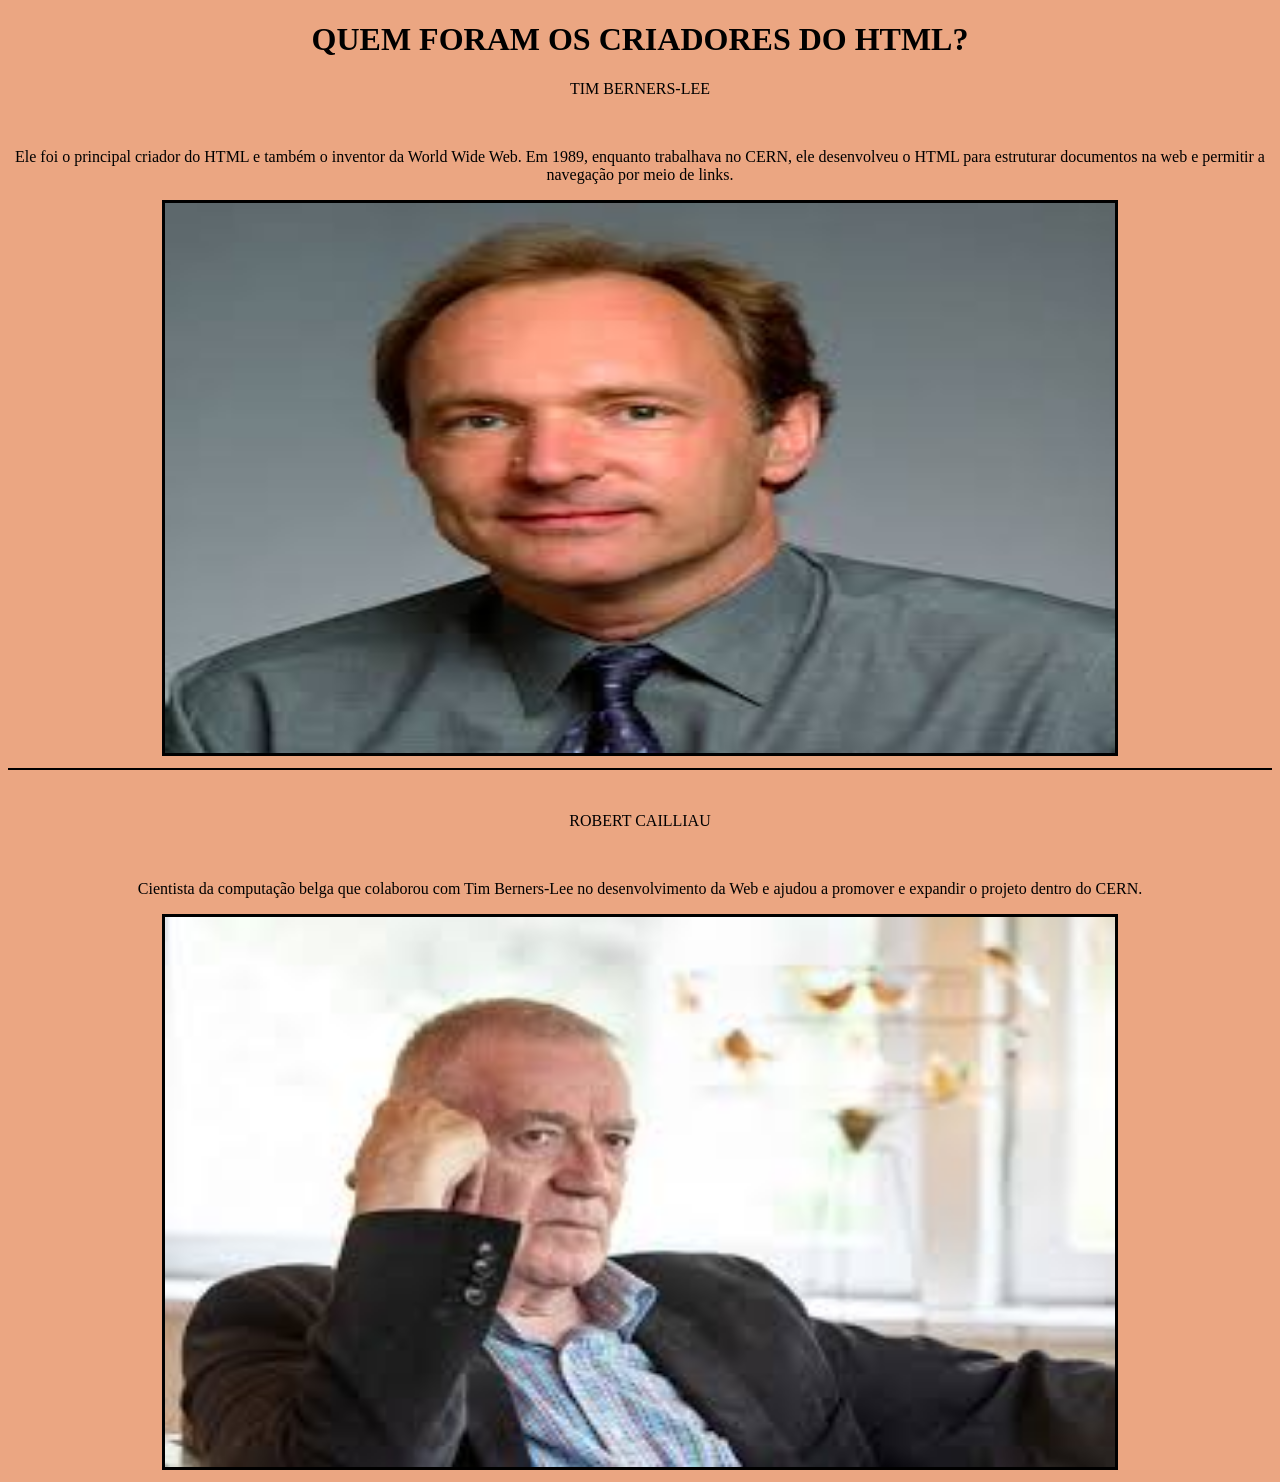
<file: 1-bimestre/html/história html e internet/index2.html>
<!DOCTYPE html>
<html lang="pt-br">
<head>
    <meta charset="UTF-8">
    <meta name="viewport" content="width=device-width, initial-scale=1.0">
    <title>Criadores do HTML</title>
</head>
<center><body bgcolor="#EBA682">
    <h1>QUEM FORAM OS CRIADORES DO HTML?</h1>
    <p>TIM BERNERS-LEE</p><br>
    <p>Ele foi o principal criador do HTML e também o inventor da World Wide Web. Em 1989, enquanto trabalhava no CERN, ele desenvolveu o HTML para estruturar documentos na web e permitir a navegação por meio de links.</p>
        <img src="./imagens/tim berners.jfif" alt="" width="950px" height="550px" border="3">
        <hr color="Black"><br>
        <p>ROBERT CAILLIAU</p><br>
<p>Cientista da computação belga que colaborou com Tim Berners-Lee no desenvolvimento da Web e ajudou a promover e expandir o projeto dentro do CERN.</p>
<img src="./imagens/roberto galileu.jfif" alt="" width="950px" height="550px" border="3">

</body></center>
</html>
</file>
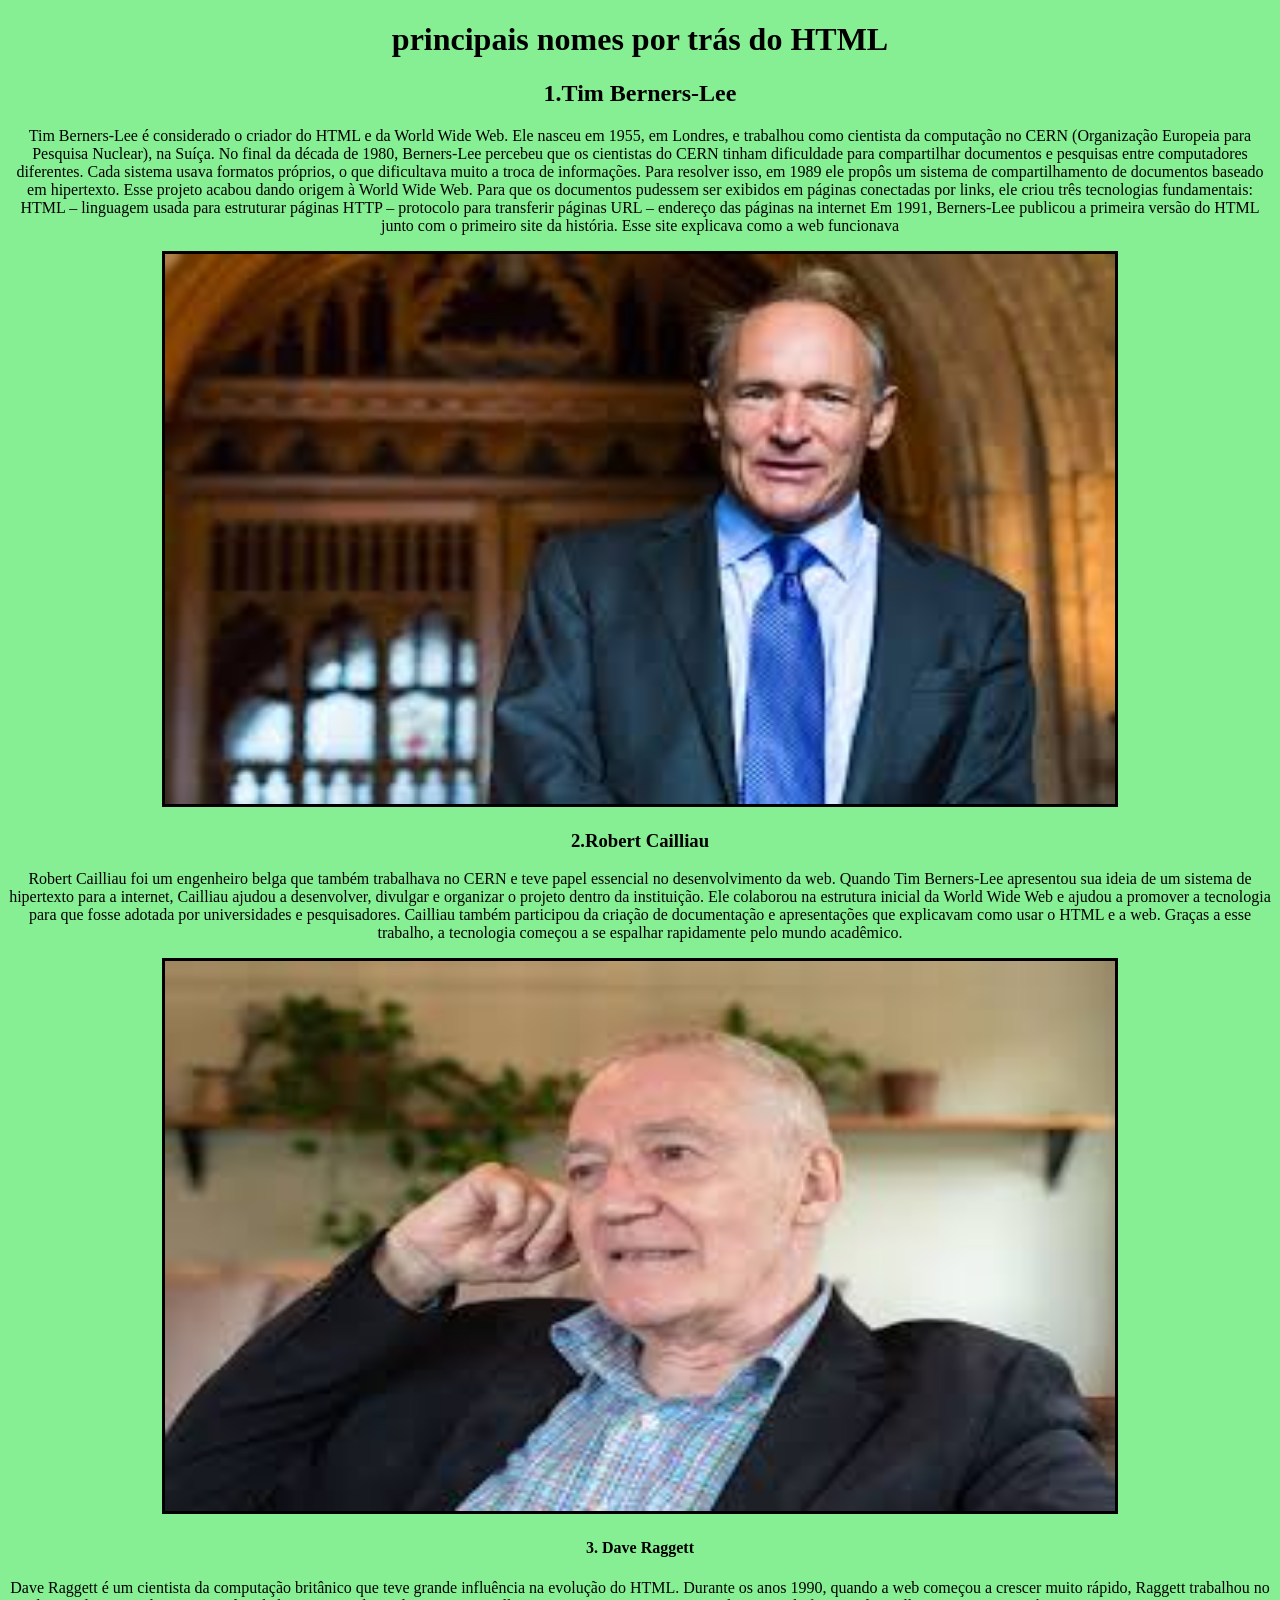
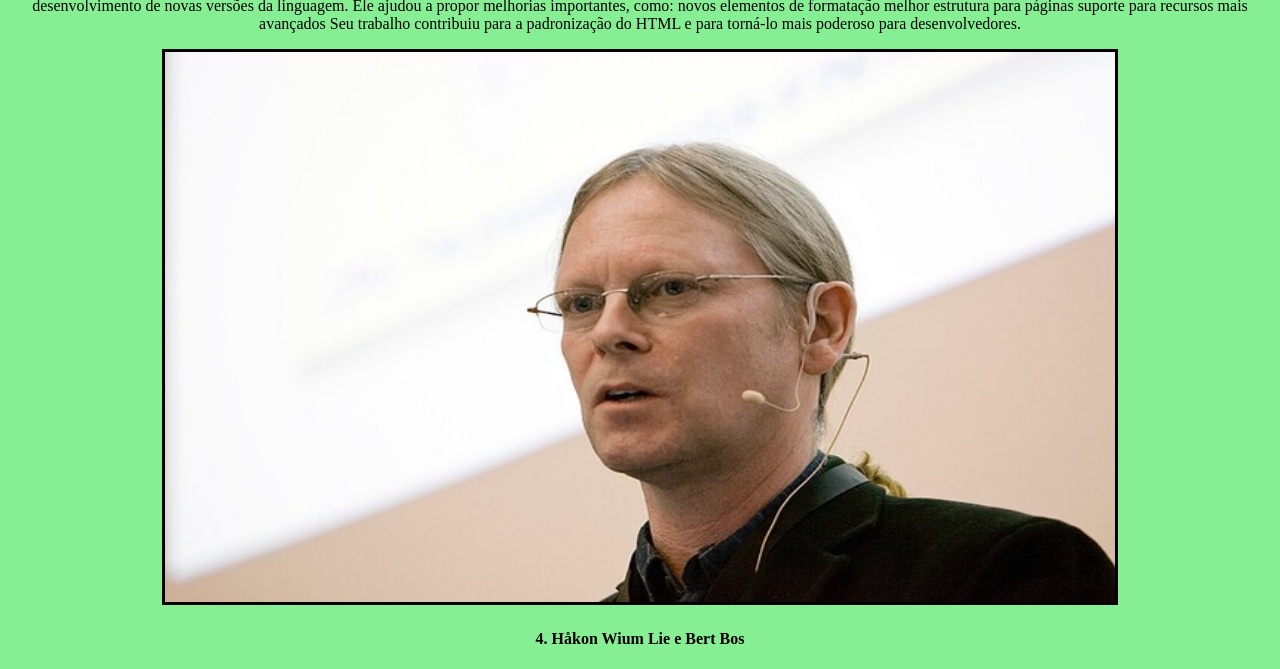
<file: 1-bimestre/html/história html e internet/site2.html>
<!DOCTYPE html>
<html lang="pt-br">
<head>
    <meta charset="UTF-8">
    <meta name="viewport" content="width=device-width, initial-scale=1.0">
    <title>principais criadores do HTML</title>
</head>
<body bgcolor="#87EF93">
    <h1 align="center">principais nomes por trás do HTML</h1>
    <center><h2>1.Tim Berners-Lee</h2></center>
    <center><p>Tim Berners-Lee é considerado o criador do HTML e da World Wide Web. Ele nasceu em 1955, em Londres, e trabalhou como cientista da computação no CERN (Organização Europeia para Pesquisa Nuclear), na Suíça.

No final da década de 1980, Berners-Lee percebeu que os cientistas do CERN tinham dificuldade para compartilhar documentos e pesquisas entre computadores diferentes. Cada sistema usava formatos próprios, o que dificultava muito a troca de informações.

Para resolver isso, em 1989 ele propôs um sistema de compartilhamento de documentos baseado em hipertexto. Esse projeto acabou dando origem à World Wide Web. Para que os documentos pudessem ser exibidos em páginas conectadas por links, ele criou três tecnologias fundamentais:
HTML – linguagem usada para estruturar páginas
HTTP – protocolo para transferir páginas
URL – endereço das páginas na internet
Em 1991, Berners-Lee publicou a primeira versão do HTML junto com o primeiro site da história. Esse site explicava como a web funcionava</p></center>
<center><img src="./imagens/internet4.png" alt="" width="950px" height="550px" border="3"></center>
<center><h3>2.Robert Cailliau</h3></center>
<center><p>Robert Cailliau foi um engenheiro belga que também trabalhava no CERN e teve papel essencial no desenvolvimento da web.

Quando Tim Berners-Lee apresentou sua ideia de um sistema de hipertexto para a internet, Cailliau ajudou a desenvolver, divulgar e organizar o projeto dentro da instituição. Ele colaborou na estrutura inicial da World Wide Web e ajudou a promover a tecnologia para que fosse adotada por universidades e pesquisadores.

Cailliau também participou da criação de documentação e apresentações que explicavam como usar o HTML e a web. Graças a esse trabalho, a tecnologia começou a se espalhar rapidamente pelo mundo acadêmico.</p></center>

<center><img src="./imagens/images.jpg" alt="" width="950px" height="550px" border="3"></center>

<h4 align="center">3. Dave Raggett</h4>
<center><p>Dave Raggett é um cientista da computação britânico que teve grande influência na evolução do HTML.

Durante os anos 1990, quando a web começou a crescer muito rápido, Raggett trabalhou no desenvolvimento de novas versões da linguagem. Ele ajudou a propor melhorias importantes, como:

novos elementos de formatação

melhor estrutura para páginas

suporte para recursos mais avançados

Seu trabalho contribuiu para a padronização do HTML e para torná-lo mais poderoso para desenvolvedores.</p></center>

<center><img src="./imagens/Dave_Raggett.jpeg" alt="" width="950px" height="550px" border="3"></center>
<h4 align="center">4. Håkon Wium Lie e Bert Bos</h4>
</body>
</html>
</file>
<file: 2BIM/historia-do-css/style.css>
body{
    margin: 0;
    padding: 0;
    background-color: rgb(135, 80, 238);
}

.Titulo{
    height: 130px;
    color: rgb(58, 11, 102);
}

#Inicial{
    font-size: 60px;
    text-align: center;
    color: rgb(58, 11, 102);
    font-family: Verdana, Geneva, Tahoma, sans-serif;
}

.texto{
    height: 100px;
    color: rgb(58, 11, 102);
}

#t1{
    font-size: 35px;
    text-align: center;
    font-family: Verdana, Geneva, Tahoma, sans-serif;
    
}
.botao {
    background-color: #007BFF;
    color: white;
    padding: 12px 24px;
    text-decoration: none; /* remove sublinhado */
    border-radius: 8px;
    display: inline-block;
    font-family: Verdana, Geneva, Tahoma, sans-serif;
  }
  
  .botao:hover {
    background-color: #0056b3;
  }
  .link{
    display: flex;
    justify-content: center;
    align-items: center;
    height: 25vh;
  }
  .titulo2{
    font-size: 25px;
    color: rgb(58, 11, 102);
    text-align: center;
    font-family: Verdana, Geneva, Tahoma, sans-serif;
  }
  .texto{
    text-align: center;
    font-family: Verdana, Geneva, Tahoma, sans-serif;
    font-size: 35px;
  }
.link2{
  display: flex;
  justify-content: center;
}
.botao2{
  position: fixed;
  bottom: 20px;
  right: 20px;
  background-color: #007BFF;
  color: white;
  padding: 12px 24px;
  text-decoration: none;
  border-radius: 8px;
  font-family: Verdana, Geneva, Tahoma, sans-serif;
}
.botao2:hover{
  background-color: #0056b3;
}
</file>
